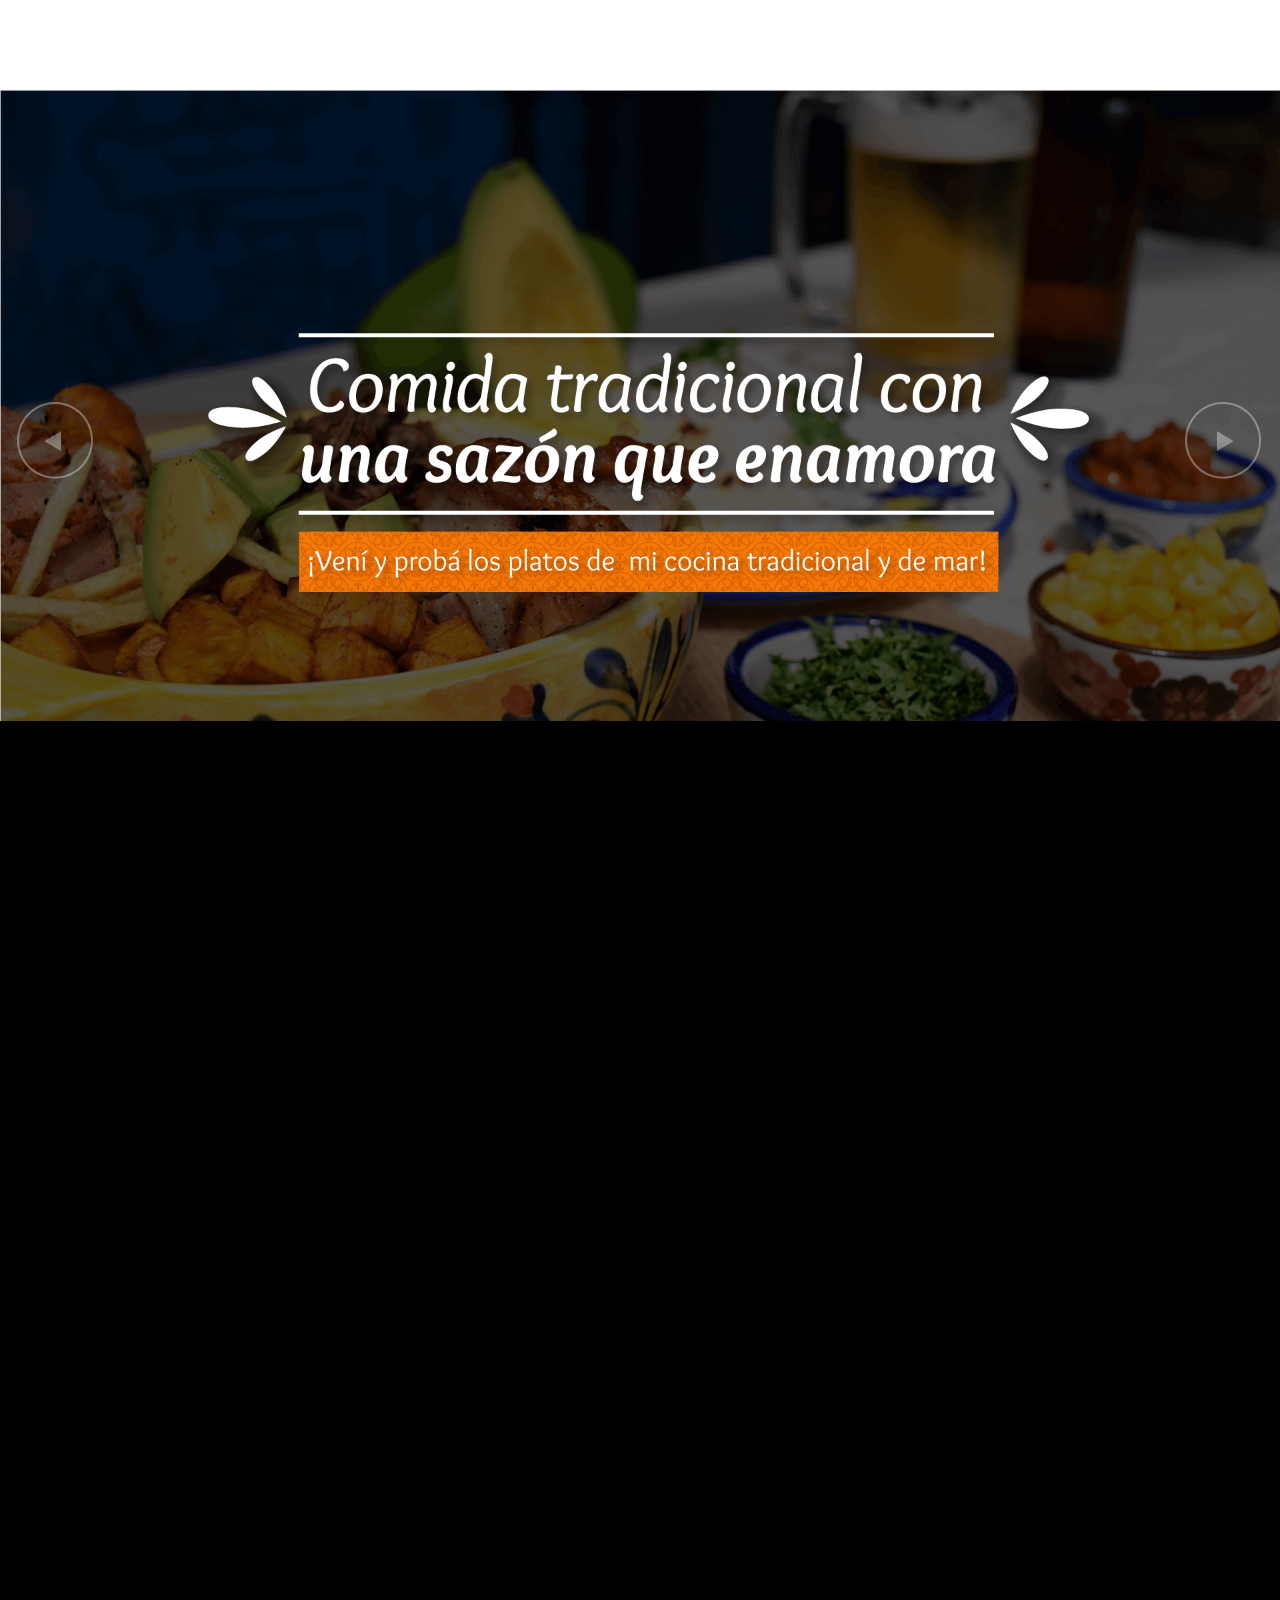
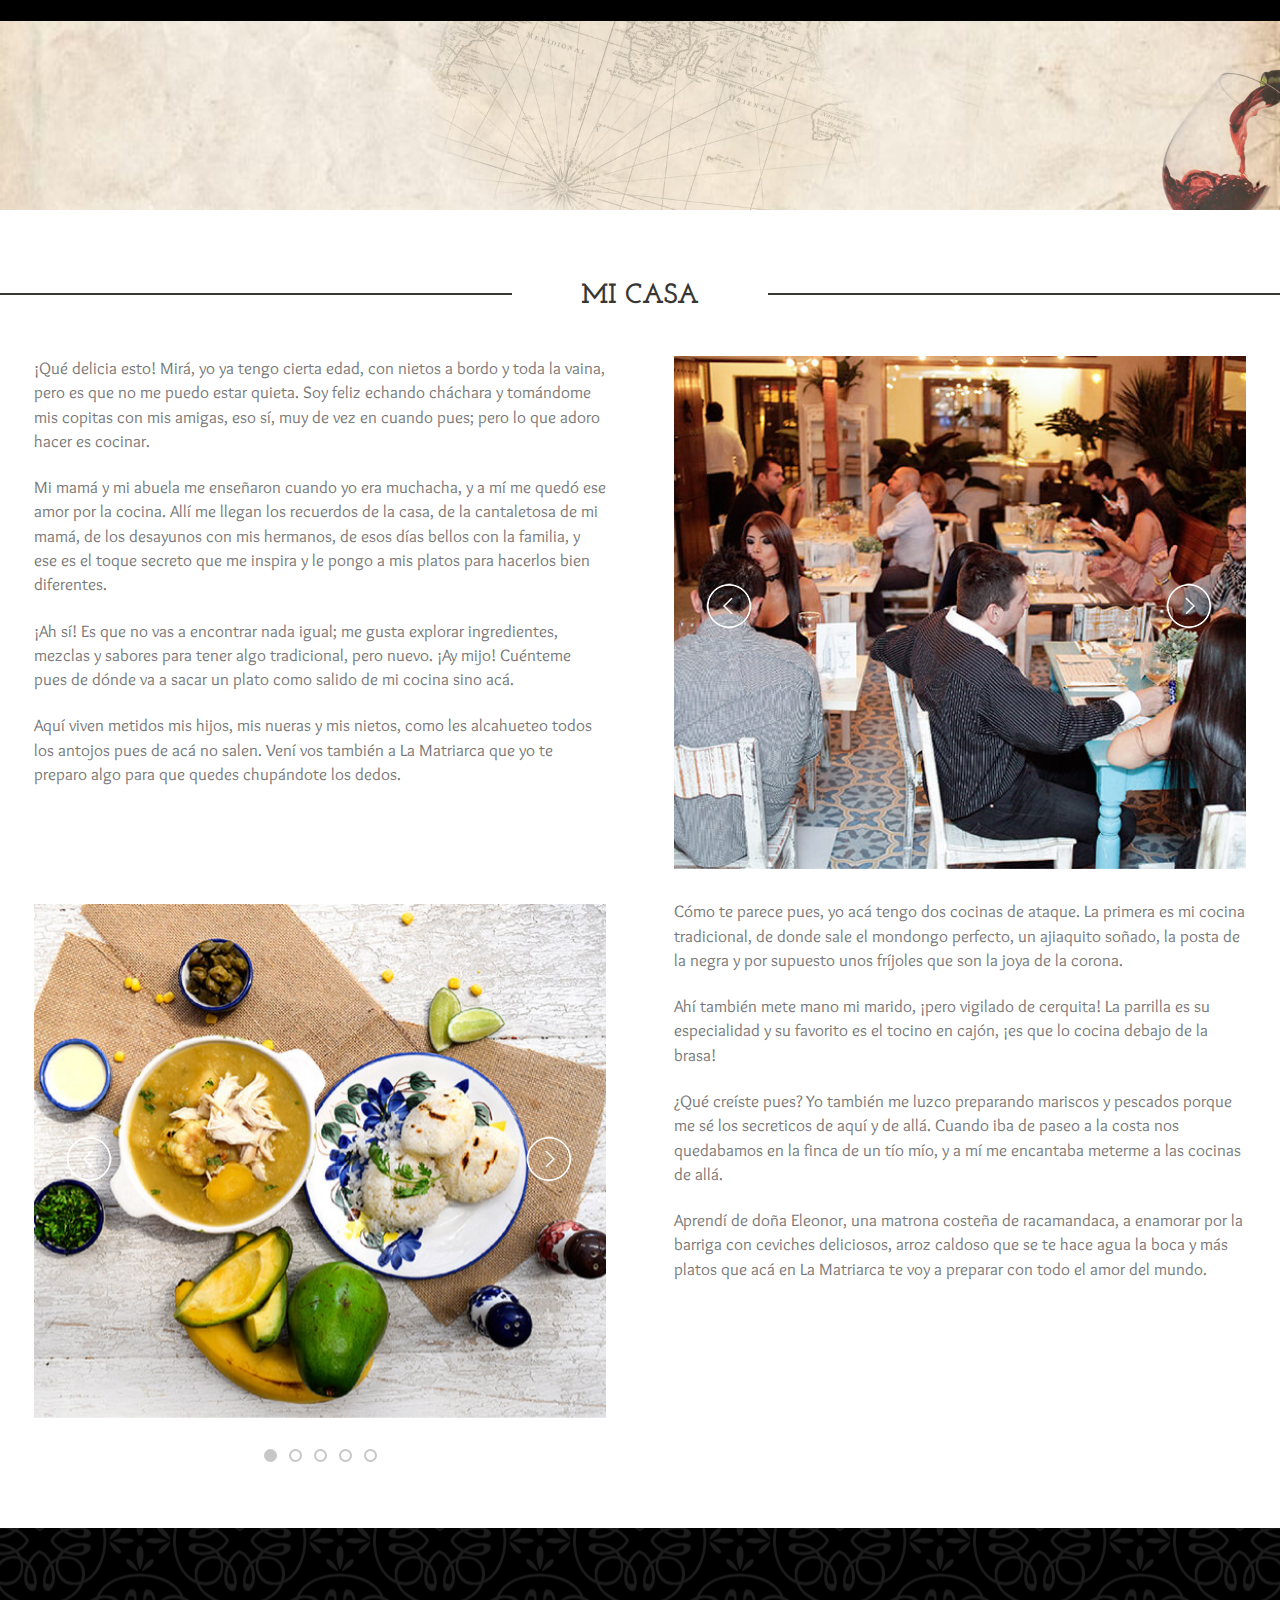
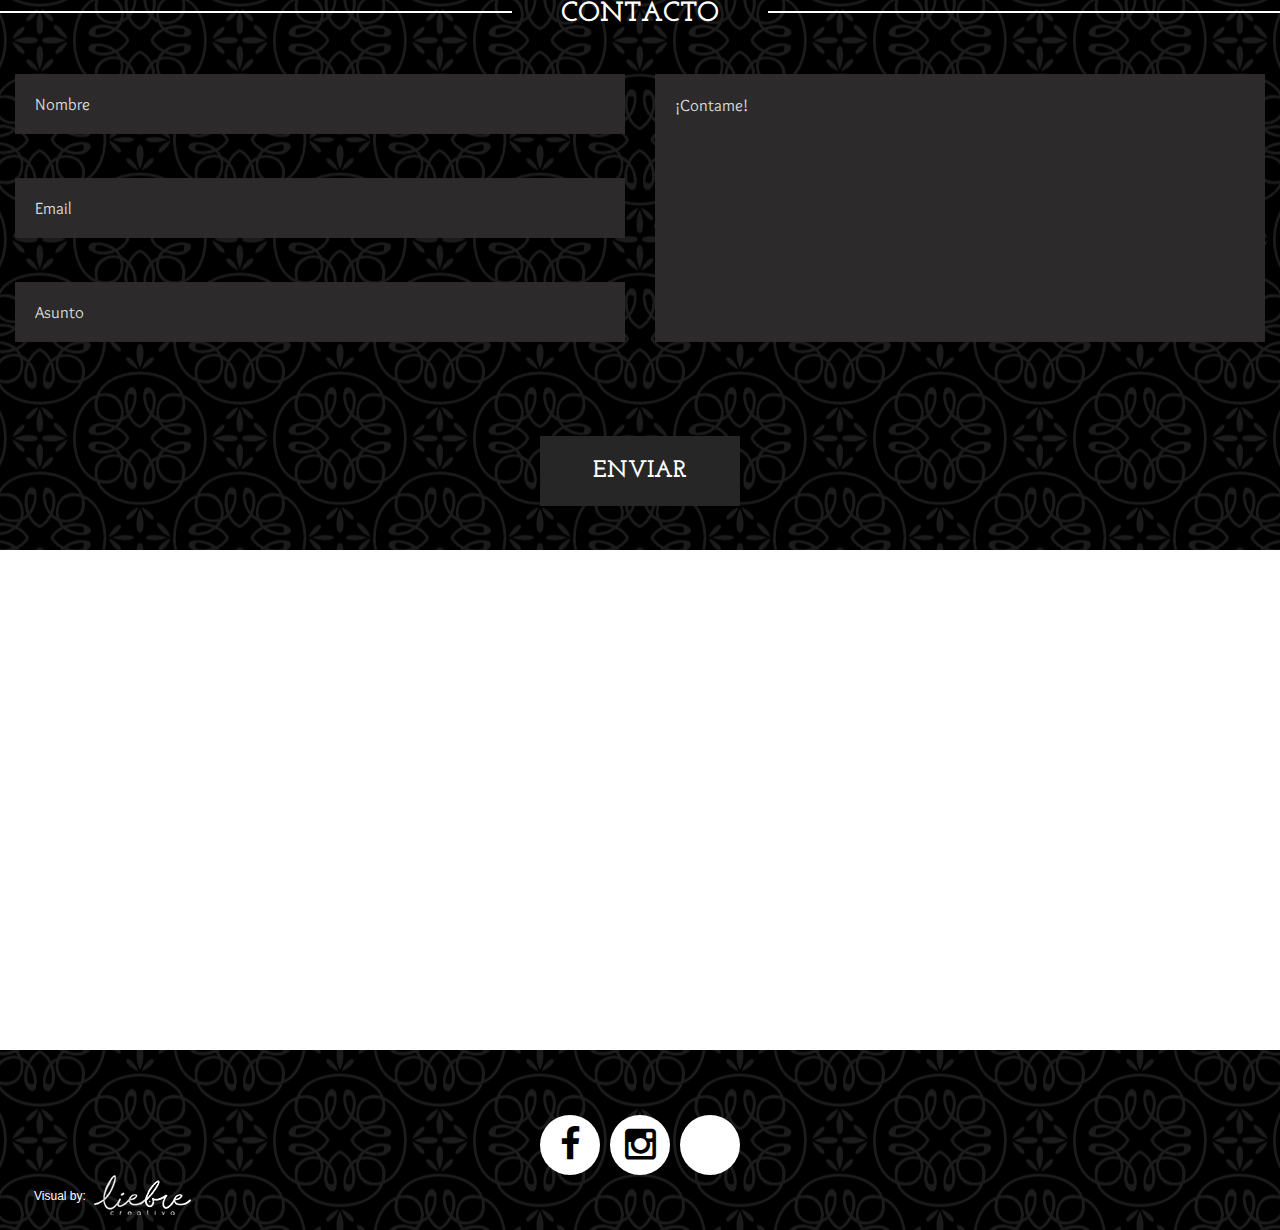
<file: index.html>
<!DOCTYPE html>
<html lang="es">
<head>
    <title>Restaurante La Matriarca - Cocina de identidad</title>

    <!-- META TAGS -->
    <meta name="viewport" content="width=device-width, initial-scale=1">
    <meta http-equiv="content-type" content="text/html; charset=utf-8" />
    <meta name="description" content="La Matriarca es un restaurante de comida tradicional que te va a enamorar con sus espacios y su sazón. Vení para que probés todo lo que hay para vos." />
    <meta name="keywords" content="comida, tradicional, comida paisa, comida antioqueña, frijoles, mondongo, parrilla, carnes, parrilla tradicional, bandeja paisa, fiambre, comida tradicional, paisa, almuerzo en medellin, almorzar medellin, almuerzo, tardear, musica en vivo, honesto cafe, cafe, ceviches, comida costeña, mariscos, comida de mar, ceviches medellin, restaurantes medellin" />
    <meta name="robots" content="index, follow" />
    <meta name="google-site-verification" content="7GIY_u8tIsvVszNoDFtWfnFicgrRoPVqId3GBsP4pxM" />

    <!-- CSS STYLESHEETS -->
    <link rel="stylesheet" href="css/bootstrap.min.css" />
    <link rel="stylesheet" href="css/font-awesome.min.css" />
    <link rel="stylesheet" href="css/styles.css" />
    <link rel="stylesheet" href="js/owl-carousel/owl.carousel.css">
    <link rel="stylesheet" href="js/owl-carousel/owl.theme.css">
    <link rel="stylesheet" href="js/owl-carousel/owl.transitions.css">
  
    <link rel="shortcut icon" type="image/png" href="images/favicon.png"/>

    
    <script>
        (function(i,s,o,g,r,a,m){i['GoogleAnalyticsObject']=r;i[r]=i[r]||function(){
        (i[r].q=i[r].q||[]).push(arguments)},i[r].l=1*new Date();a=s.createElement(o),
        m=s.getElementsByTagName(o)[0];a.async=1;a.src=g;m.parentNode.insertBefore(a,m)
        })(window,document,'script','https://www.google-analytics.com/analytics.js','ga');
        
        ga('create', 'UA-85091153-1', 'auto');
        ga('send', 'pageview');
    </script>
     
    <!--[if lt IE 9]>
        <meta http-equiv="X-UA-Compatible" content="IE=8" />
        <script src="./js/ie9/html5shiv.js"></script>
        <script src="./js/ie9/respond.js"></script>
    <![endif]-->
</head>
<body>
		
	<div id="mask">
        <div class="loader">
            <img src="loader/tail-spin.svg" alt='cargando'>
        </div>
    </div>
        
    <!-- BEGIN HEADER -->
    <header id="header" class="overflow fixed" role="banner">
        <div class="jt_row container">
            <div class="navbar-header page-scroll">
                <button type="button" class="navbar-toggle" data-toggle="collapse" data-target=".navbar-main-collapse"><i class="fa fa-bars"></i></button>
                <a class="navbar-brand normal logo" href="#">
                    <div class="logo-la-matriarca"></div>
                </a>
                <a class="navbar-brand mini" href="#">
                    <div class="logo-la-matriarca dark"></div>
                </a>
                <a class="navbar-brand mini darker" href="#">
                    <div class="logo-la-matriarca dark"></div>
                </a>
            </div>

            <!-- BEGIN NAVIGATION MENU-->
            <nav class="collapse navbar-collapse navbar-right navbar-main-collapse" role="navigation">
                <ul id="nav" class="nav navbar-nav navigation">
                    <li class="page-scroll menu-item"><a href="#home-slider">La Matriarca</a></li>
                    <li class="page-scroll menu-item"><a href="#menu">Menú</a></li>
                    <li class="page-scroll menu-item"><a href="#micasa">Mi casa</a></li>
                    <li class="page-scroll menu-item"><a href="/galeria.html">Galería</a></li>
                    <li class="page-scroll menu-item"><a href="#contacto">Escribime</a></li>
                </ul>
            </nav>
            <!-- EN NAVIGATION MENU -->
        </div>
    </header>
    <!-- END HEADER -->

    <!-- BEGIN HOME SLIDER SECTION -->
    <section id="home-slider">
        <!--<div class="overlay"></div>-->
        <!-- SLIDER IMAGES -->
        <div id="owl-main" class="owl-carousel">
            <div class="item"><img src="images/slider/slide-1.png" alt="Comida tradicional con una sazón que enamora. ¡Vení y probá los platos de mi cocina tradicional y de mar!"></div>
            <div class="item"><img src="images/slider/slide-2.png" alt="Del mar a tu mesa. Todo el sabor de la costa lo encontrás acá"></div>
            <div class="item"><img src="images/slider/slide-3.png" alt="Con un café la vida es mas sabrosa. Proba nuestra línea de café"></div>
            <div class="item"><img src="images/slider/slide-4.png" alt="El fin de semana gozátelo por acá que te tengo música en vivo. *Todos los viernes y sábado"></div>
            <div class="item"><img src="images/slider/slide-5.png" alt="Somos pet friendly ¡tenemos un espacio especial para tu peludito!"></div>
            <div class="item"><img src="images/slider/slide-6.png" alt="Celebrá tus eventos con nosotros. Te organizmos todos para que tengás una experiencia inolvidable. Realizá tu reserva: 320 565 2016"></div>
        </div>
        <!-- BOTTOM ANIMATED ARROW -->
        <a href="#horarios" class="page-scroll menu-item">
            <div class="mouse"><span></span></div>
        </a>
    </section>
    <!-- END HOME SLIDER SECTION -->
    
    <!-- BEGIN TIMETABLE SECTION -->
    <section id="horarios" class="section timetable parallax">
        <div class="container">
            <div class="jt_row jt_row-fluid row">
                <div class="col-md-12 jt_col column_container">
                    <h2 class="section-title">
                        <span class="opening-hours">Horario de atención</span>
                    </h2>
                </div>
                
                <div class="col-md-4 jt_col column_container">    
                    <div class="section-subtitle days">Lunes a jueves</div>
                    <div class="section-subtitle hours">12:00 m. - 3:00 pm.</div>
                    <div class="section-subtitle hours">6:00 pm - 10:00 p.m.</div>
                </div>
                
                <div class="col-md-4 jt_col column_container">    
                    <div class="section-subtitle days">Viernes y sábados</div>
                    <div class="section-subtitle hours">12:00 m. - 12:00 a.m.</div>
                </div>
                
                <div class="col-md-4 jt_col column_container">    
                    <div class="section-subtitle days">Domingos y días festivos</div>
                    <div class="section-subtitle hours">12:00 m. - 5:00 p.m.</div>
                </div>
                
                <div class="col-md-12 jt_col column_container">    
                    <div class="number">Cualquier cosa llamame <a class="phone" href="tel:3205652016">320 565 2016</a> </div>
                </div>
            </div>
        </div>
    </section>
    <!-- END TIMETABLE SECTION -->

    <!-- BEGIN MENU SECTION -->
    <section id="menu" class="section menu">
        <div class="container">
            <div class="jt_row jt_row-fluid row">
                
                <div class="voffset50"></div>
                
                <div data-configid="26478437/60166619" class="issuuembed"></div>
                <script type="text/javascript" src="//e.issuu.com/embed.js" async="true"></script>

                <div class="voffset50"></div>
                
            </div>
        </div>
    </section>
    <!-- END MENU SECTION -->



    <!-- BEGIN ABOUT SECTION -->
    <section id="micasa" class="section about">
        <div class="container">
            <div class="jt_row jt_row-fluid row">
                <div class="col-md-12 jt_col column_container">
                    <h2 class="section-title">Mi casa</h2>
                </div> 

                <div class="col-md-6 jt_col column_container">
                    <p class="text">¡Qué delicia esto! Mirá, yo ya tengo cierta edad, con nietos a bordo y toda la vaina, pero es que no me puedo estar quieta. Soy feliz echando cháchara y tomándome mis copitas con mis amigas, eso sí, muy de vez en cuando pues; pero lo que adoro hacer es cocinar.</p>
                    <p class="text">Mi mamá y mi abuela me enseñaron cuando yo era muchacha, y a mí me quedó ese amor por la cocina. Allí me llegan los recuerdos de la casa, de la cantaletosa de mi mamá, de los desayunos con mis hermanos, de esos días bellos con la familia, y ese es el toque secreto que me inspira y le pongo a mis platos para hacerlos bien diferentes.</p>
                    <p class="text">¡Ah sí! Es que no vas a encontrar nada igual; me gusta explorar ingredientes, mezclas y sabores para tener algo tradicional, pero nuevo. ¡Ay mijo! Cuénteme pues de dónde va a sacar un plato como salido de mi cocina sino acá.</p>
                    <p class="text">Aquí viven metidos mis hijos, mis nueras y mis nietos, como les alcahueteo todos los antojos pues de acá no salen. Vení vos también a La Matriarca que yo te preparo algo para que quedes chupándote los dedos.</p>
                </div>  

                <div class="col-md-6 jt_col column_container">
                    <div id="owl-about" class="owl-carousel">
                        <div class="item"><img src="images/mi-casa/superior/02.jpg" alt=""></div>
                        <div class="item"><img src="images/mi-casa/superior/04.jpg" alt=""></div>
                        <div class="item"><img src="images/mi-casa/superior/05.jpg" alt=""></div>
                        <div class="item"><img src="images/mi-casa/superior/06.jpg" alt=""></div>
                        <div class="item"><img src="images/mi-casa/superior/09.jpg" alt=""></div>
                    </div>
                </div> 
            </div>
            
            <div class="jt_row jt_row-fluid row">
                <div class="col-md-6 jt_col column_container">
                    <div class="voffset10"></div>
                    <div id="owl-about2" class="owl-carousel">
                        <div class="item"><img src="images/mi-casa/inferior/01.jpg" alt=""></div>
                        <div class="item"><img src="images/mi-casa/inferior/03.jpg" alt=""></div>
                        <div class="item"><img src="images/mi-casa/inferior/07.jpg" alt=""></div>
                        <div class="item"><img src="images/mi-casa/inferior/08.jpg" alt=""></div>
                        <div class="item"><img src="images/mi-casa/inferior/10.jpg" alt=""></div>
                    </div>
                </div>  

                <div class="col-md-6 jt_col column_container">
                    <p class="text">Cómo te parece pues, yo acá tengo dos cocinas de ataque. La primera es mi cocina tradicional, de donde sale el mondongo perfecto, un ajiaquito soñado, la posta de la negra y por supuesto unos fríjoles que son la joya de la corona.</p>
                    <p class="text">Ahí también mete mano mi marido, ¡pero vigilado de cerquita! La parrilla es su especialidad y su favorito es el tocino en cajón, ¡es que lo cocina debajo de la brasa!</p>
                    <p class="text">¿Qué creíste pues? Yo también me luzco preparando mariscos y pescados porque me sé los secreticos de aquí y de allá. Cuando iba de paseo a la costa nos quedabamos en la finca de un tío mío, y a mí me encantaba meterme a las cocinas de allá.</p>
                    <p class="text">Aprendí de doña Eleonor, una matrona costeña de racamandaca, a enamorar por la barriga con ceviches deliciosos, arroz caldoso que se te hace agua la boca y más platos que acá en La Matriarca te voy a preparar con todo el amor del mundo.</p>
                </div> 
            </div>

        </div>
        
    </section>
    <!-- END ABOUT SECTION -->


    <!-- BEGIN CONTACT SECTION -->
    <section id="contacto" class="section contact dark">
        <div class="container">
            <div class="jt_row jt_row-fluid row">

                <div class="col-md-12 jt_col column_container">
                    <h2 class="section-title">Contacto</h2>
                </div>
                
                <form action="mail.php" method="post" id="contactform" class="contact-form">
                    <div class="col-md-6 jt_col column_container">    
                        <input type="text" id="name" name="name" class="text name required" placeholder="Nombre" >
                        <input type="email" id="email" name="email" class="text email required" placeholder="Email" >
                        <input type="text" id="subject" name="subject" placeholder="Asunto" >
                    </div>

                    <div class="col-md-6 jt_col column_container">    
                         <textarea id="message" name="message" class="text area required" placeholder="¡Contame!" rows="9"></textarea>
                    </div>

                    <div class="col-md-4 col-md-offset-4 jt_col column_container"> 
                        <div class="formSent"><strong>¡Tu mensaje ha sido enviado!</strong> Gracias por contactarnos</div>    
                        <input type="submit" class="button contact center" value="Enviar" >
                    </div>
                        
                </form>
                <div class="voffset100"></div>
            </div>
        </div>
        
    </section>
    <!-- END CONTACT SECTION -->

    <!-- BEGIN MAP SECTION -->
    <section id="maps">
        <script type="text/javascript" src="https://maps.google.com/maps/api/js?key=AIzaSyC2k_-9vwbRKch9I4hT6WShomi2oUA2gXw"></script>
        <div class="map-content">
            <div class="wpgmappity_container inner-map" id="wpgmappitymap"></div>
        </div>
    </section>
    <!-- END MAP SECTION -->

    <!-- BEGIN FOOTER -->
    <footer id="footer" class="section" role="contentinfo">
        <div class="container">
            <ul class="social">
                <li>
                    <a target="_blank" href="https://www.facebook.com/restaurantelamatriarca/" class="icon">
                        <i class="fa fa-facebook"></i>
                    </a>
                </li>
                <li>
                    <a target="_blank" href="https://www.instagram.com/restaurantelamatriarca/" class="icon">
                        <i class="fa fa-instagram"></i>
                    </a>
                </li>
                <li>
                    <a target="_blank" href="https://www.tripadvisor.com/Restaurant_Review-g297478-d10661592-Reviews-Restaurante_La_Matriarca-Medellin_Antioquia_Department.html" class="icon">
                        <i class="fa fa-tripadvisor"></i>
                    </a>
                </li>
            </ul>
            <div class="footer-liebre">
                <a class="link-liebre-creativa" target="_blank" href="https://www.facebook.com/liebrecreativa/?fref=ts"><span>Visual by:</span><img src="/images/logo-liebre-creativa.png" alt="Liebre Creativa"></a>
            </div>
        </div>
    </footer>
    <!-- END FOOTER -->
    
    <a href="#0" class="cd-top">Top</a>
    
    <!-- BEGIN Scripts-->
    <script src="js/modernizr.custom.js"></script>
    <script src="js/jquery.js"></script>
    <script src="js/classie.js"></script>
    <script src="js/pathLoader.js"></script>
    <script src="js/owl-carousel/owl.carousel.min.js"></script>
    <script src="js/jquery.inview.js"></script>
    <script src="js/jquery.nav.js"></script>
    <script src="js/jquery.form.js"></script>
    <script src="js/jquery.validate.js"></script>
    <script src="js/bootstrap.min.js"></script>
    <script src="js/default.js"></script>
    <script src="js/maps.js"></script>
    <!-- END Scripts -->
    
</body>
</html>
</file>
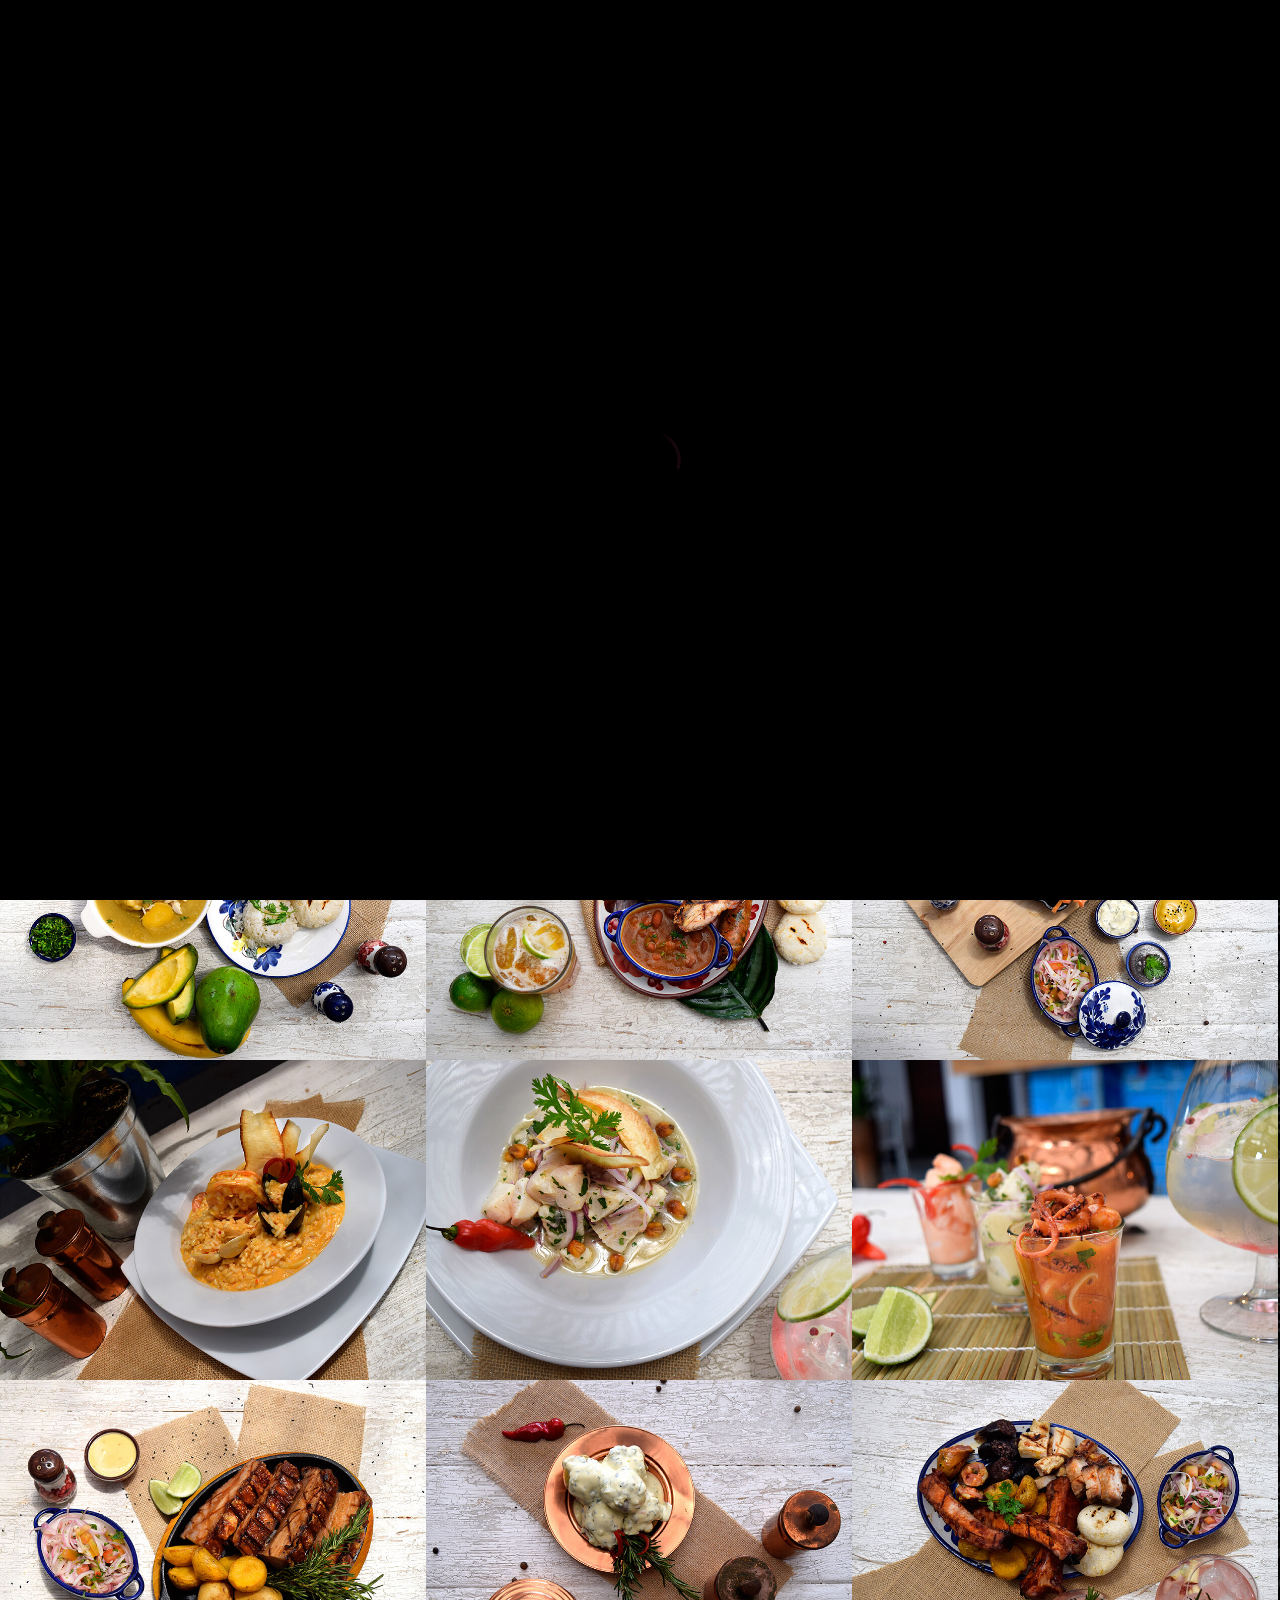
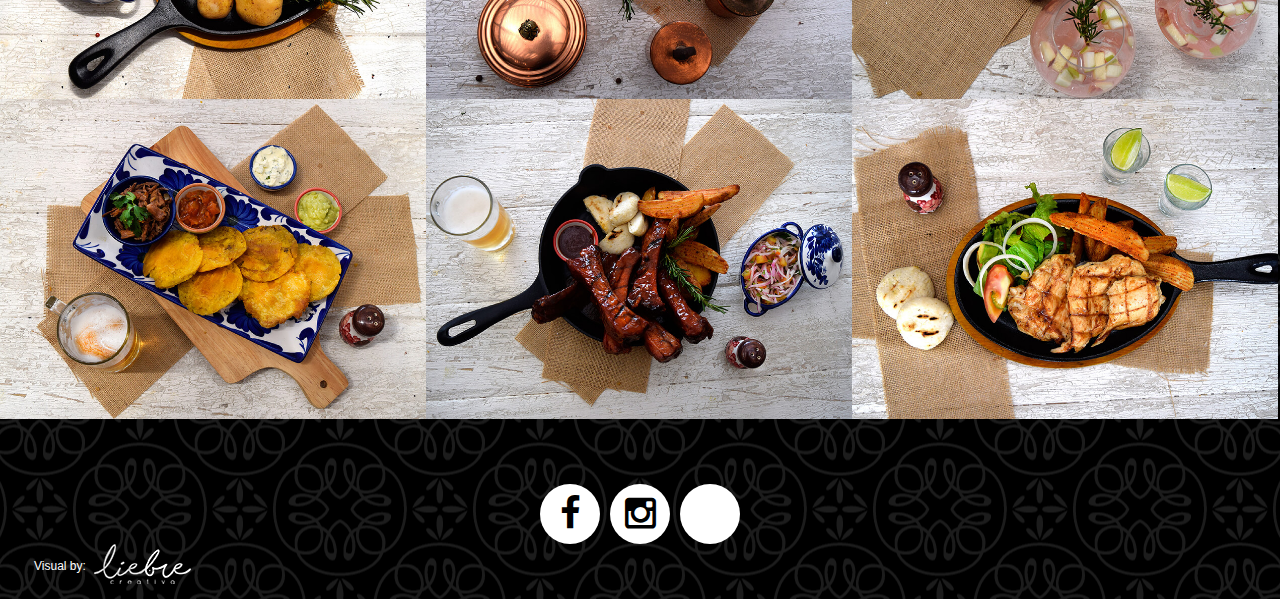
<file: galeria.html>
<!DOCTYPE html>
<html lang="es">
<head>
    <title>Galería - Restaurante La Matriarca</title>
    
    <!-- META TAGS -->
    <meta name="viewport" content="width=device-width, initial-scale=1">
    <meta http-equiv="content-type" content="text/html; charset=utf-8" />
    <meta name="description" content="¡Qué rico que conozcas el Restaurante La Matriarca! Mira un poco de todo lo que hay aquí para vos, detalles llenos de tradición." />
    <meta name="keywords" content="eventos, lugar de eventos, restaurante, boutique, anticuario, almuerzo, comida antioqueña, cocina paisa, comida paisa, comida costeña, decoración hogar" />
    <meta name="robots" content="index, follow" />
    <meta name="google-site-verification" content="7GIY_u8tIsvVszNoDFtWfnFicgrRoPVqId3GBsP4pxM" />

    <!-- CSS STYLESHEETS -->
    <link rel="stylesheet" href="css/bootstrap.min.css" />
    <link rel="stylesheet" href="css/font-awesome.min.css" />
 	<link rel="stylesheet" href="css/styles.css" />
 	<link rel="stylesheet" href="css/swipebox.css">
 	
 	<link rel="shortcut icon" type="image/png" href="images/favicon.png"/>
 	
    <script>
        (function(i,s,o,g,r,a,m){i['GoogleAnalyticsObject']=r;i[r]=i[r]||function(){
        (i[r].q=i[r].q||[]).push(arguments)},i[r].l=1*new Date();a=s.createElement(o),
        m=s.getElementsByTagName(o)[0];a.async=1;a.src=g;m.parentNode.insertBefore(a,m)
        })(window,document,'script','https://www.google-analytics.com/analytics.js','ga');
        
        ga('create', 'UA-85091153-1', 'auto');
        ga('send', 'pageview');
    </script>
     
    <!--[if lt IE 9]>
        <meta http-equiv="X-UA-Compatible" content="IE=8" />
        <script src="./js/ie9/html5shiv.js"></script>
        <script src="./js/ie9/respond.js"></script>
    <![endif]-->
</head>
<body>
		
	<div id="mask">
        <div class="loader">
            <img src="loader/tail-spin.svg" alt='cargando'>
        </div>
    </div>
 
        
    <!-- BEGIN HEADER -->
    <header id="header" class="overflow fixed" role="banner">
        <div class="jt_row container">
            <div class="navbar-header page-scroll">
                <button type="button" class="navbar-toggle" data-toggle="collapse" data-target=".navbar-main-collapse"><i class="fa fa-bars"></i></button>
                <a class="navbar-brand normal logo" href="/">
                    <div class="logo-la-matriarca"></div>
                </a>
                <a class="navbar-brand mini" href="/">
                    <div class="logo-la-matriarca dark"></div>
                </a>
                <a class="navbar-brand mini darker" href="/">
                    <div class="logo-la-matriarca dark"></div>
                </a>
            </div>

            <!-- BEGIN NAVIGATION MENU-->
            <nav class="collapse navbar-collapse navbar-right navbar-main-collapse" role="navigation">
                <ul id="nav" class="nav navbar-nav navigation">
                    <li class="page-scroll menu-item"><a href="/">La Matriarca</a></li>
                    <li class="page-scroll menu-item"><a href="/#menu">Menú</a></li>
                    <li class="page-scroll menu-item"><a href="/#micasa">Mi casa</a></li>
                    <li class="page-scroll menu-item"><a href="#galeria">Galería</a></li>
                    <li class="page-scroll menu-item"><a href="/#contacto">Escribime</a></li>
                </ul>
            </nav>
            <!-- EN NAVIGATION MENU -->
        </div>
    </header>
    <!-- END HEADER -->


    <!-- BEGIN GALLERY SECTION -->
    <section id="galeria" class="section gallery dark">
        <div class="jt_row jt_row-fluid row">
            <div class="col-md-12 jt_col column_container">
                <h2 class="section-title">Galería</h2>
                <div class="col-md-6 col-md-offset-3 jt_col column_container">    
                    <div class="section-subtitle">Conocé un poquito de todo lo que tengo preparado para vos en La Matriarca</div>
                </div>
            </div> 

            <div class="col-md-12 jt_col column_container">

                <nav class="primary">
                    <ul>
                        <li class="hidden"><a href="#" data-filter="*"><span>Todas las fotos</span></a></li>
                        <li><a href="#" data-filter=".mi-cocina" class="selected"><span>Mi Cocina</span></a></li>
                        <li><a href="#" data-filter=".restaurante"><span>Restaurante</span></a></li>
                        <li><a href="#" data-filter=".boutique"><span>Boutique</span></a></li>
                    </ul>
                </nav>

                <div class="portfolio">
                    
                    <article class="entry mi-cocina">
                        <a class="swipebox" href="images/galeria/mi-cocina/mi-cocina-01.jpg">
                            <img src="images/galeria/mi-cocina/mi-cocina-01.jpg" class="img-responsive" alt=""/>
                            <span class="magnifier"></span>
                        </a>
                    </article>
                    
                    <article class="entry mi-cocina">
                        <a class="swipebox" href="images/galeria/mi-cocina/mi-cocina-02.jpg">
                            <img src="images/galeria/mi-cocina/mi-cocina-02.jpg" class="img-responsive" alt=""/>
                            <span class="magnifier"></span>
                        </a>
                    </article>
                    
                    <article class="entry mi-cocina">
                        <a class="swipebox" href="images/galeria/mi-cocina/mi-cocina-03.jpg">
                            <img src="images/galeria/mi-cocina/mi-cocina-03.jpg" class="img-responsive" alt=""/>
                            <span class="magnifier"></span>
                        </a>
                    </article>
                    
                    <article class="entry mi-cocina">
                        <a class="swipebox" href="images/galeria/mi-cocina/mi-cocina-04.jpg">
                            <img src="images/galeria/mi-cocina/mi-cocina-04.jpg" class="img-responsive" alt=""/>
                            <span class="magnifier"></span>
                        </a>
                    </article>
                    
                    <article class="entry mi-cocina">
                        <a class="swipebox" href="images/galeria/mi-cocina/mi-cocina-05.jpg">
                            <img src="images/galeria/mi-cocina/mi-cocina-05.jpg" class="img-responsive" alt=""/>
                            <span class="magnifier"></span>
                        </a>
                    </article>
                    
                    <article class="entry mi-cocina">
                        <a class="swipebox" href="images/galeria/mi-cocina/mi-cocina-06.jpg">
                            <img src="images/galeria/mi-cocina/mi-cocina-06.jpg" class="img-responsive" alt=""/>
                            <span class="magnifier"></span>
                        </a>
                    </article>
                    
                    <article class="entry mi-cocina">
                        <a class="swipebox" href="images/galeria/mi-cocina/mi-cocina-07.jpg">
                            <img src="images/galeria/mi-cocina/mi-cocina-07.jpg" class="img-responsive" alt=""/>
                            <span class="magnifier"></span>
                        </a>
                    </article>
                    
                    <article class="entry mi-cocina">
                        <a class="swipebox" href="images/galeria/mi-cocina/mi-cocina-08.jpg">
                            <img src="images/galeria/mi-cocina/mi-cocina-08.jpg" class="img-responsive" alt=""/>
                            <span class="magnifier"></span>
                        </a>
                    </article>
                    
                    <article class="entry mi-cocina">
                        <a class="swipebox" href="images/galeria/mi-cocina/mi-cocina-09.jpg">
                            <img src="images/galeria/mi-cocina/mi-cocina-09.jpg" class="img-responsive" alt=""/>
                            <span class="magnifier"></span>
                        </a>
                    </article>
                    
                    <article class="entry mi-cocina">
                        <a class="swipebox" href="images/galeria/mi-cocina/mi-cocina-10.jpg">
                            <img src="images/galeria/mi-cocina/mi-cocina-10.jpg" class="img-responsive" alt=""/>
                            <span class="magnifier"></span>
                        </a>
                    </article>
                    
                    <article class="entry mi-cocina">
                        <a class="swipebox" href="images/galeria/mi-cocina/mi-cocina-11.jpg">
                            <img src="images/galeria/mi-cocina/mi-cocina-11.jpg" class="img-responsive" alt=""/>
                            <span class="magnifier"></span>
                        </a>
                    </article>
                    
                    <article class="entry mi-cocina">
                        <a class="swipebox" href="images/galeria/mi-cocina/mi-cocina-12.jpg">
                            <img src="images/galeria/mi-cocina/mi-cocina-12.jpg" class="img-responsive" alt=""/>
                            <span class="magnifier"></span>
                        </a>
                    </article>
                    
                    <article class="entry mi-cocina">
                        <a class="swipebox" href="images/galeria/mi-cocina/mi-cocina-13.jpg">
                            <img src="images/galeria/mi-cocina/mi-cocina-13.jpg" class="img-responsive" alt=""/>
                            <span class="magnifier"></span>
                        </a>
                    </article>
                    
                    <article class="entry mi-cocina">
                        <a class="swipebox" href="images/galeria/mi-cocina/mi-cocina-14.jpg">
                            <img src="images/galeria/mi-cocina/mi-cocina-14.jpg" class="img-responsive" alt=""/>
                            <span class="magnifier"></span>
                        </a>
                    </article>
                                        
                    <article class="entry mi-cocina">
                        <a class="swipebox" href="images/galeria/mi-cocina/mi-cocina-15.jpg">
                            <img src="images/galeria/mi-cocina/mi-cocina-15.jpg" class="img-responsive" alt=""/>
                            <span class="magnifier"></span>
                        </a>
                    </article>
                    
                    <!-- RESTAURANTE -->
                    <article class="entry restaurante">
                        <a class="swipebox" href="images/galeria/restaurante/restaurante-16.jpg">
                            <img src="images/galeria/restaurante/restaurante-16.jpg" class="img-responsive" alt=""/>
                            <span class="magnifier"></span>
                        </a>
                    </article>
                    
                    <article class="entry restaurante">
                        <a class="swipebox" href="images/galeria/restaurante/restaurante-17.jpg">
                            <img src="images/galeria/restaurante/restaurante-17.jpg" class="img-responsive" alt=""/>
                            <span class="magnifier"></span>
                        </a>
                    </article>
                    
                    <article class="entry restaurante">
                        <a class="swipebox" href="images/galeria/restaurante/restaurante-18.jpg">
                            <img src="images/galeria/restaurante/restaurante-18.jpg" class="img-responsive" alt=""/>
                            <span class="magnifier"></span>
                        </a>
                    </article>
                    
                    <article class="entry restaurante">
                        <a class="swipebox" href="images/galeria/restaurante/restaurante-19.jpg">
                            <img src="images/galeria/restaurante/restaurante-19.jpg" class="img-responsive" alt=""/>
                            <span class="magnifier"></span>
                        </a>
                    </article>
                    
                    <article class="entry restaurante">
                        <a class="swipebox" href="images/galeria/restaurante/restaurante-20.jpg">
                            <img src="images/galeria/restaurante/restaurante-20.jpg" class="img-responsive" alt=""/>
                            <span class="magnifier"></span>
                        </a>
                    </article>
                    
                    <article class="entry restaurante">
                        <a class="swipebox" href="images/galeria/restaurante/restaurante-21.jpg">
                            <img src="images/galeria/restaurante/restaurante-21.jpg" class="img-responsive" alt=""/>
                            <span class="magnifier"></span>
                        </a>
                    </article>
                                        
                    <article class="entry restaurante">
                        <a class="swipebox" href="images/galeria/restaurante/restaurante-22.jpg">
                            <img src="images/galeria/restaurante/restaurante-22.jpg" class="img-responsive" alt=""/>
                            <span class="magnifier"></span>
                        </a>
                    </article>
                    
                    <article class="entry restaurante">
                        <a class="swipebox" href="images/galeria/restaurante/restaurante-23.jpg">
                            <img src="images/galeria/restaurante/restaurante-23.jpg" class="img-responsive" alt=""/>
                            <span class="magnifier"></span>
                        </a>
                    </article>
                                        
                    <article class="entry restaurante">
                        <a class="swipebox" href="images/galeria/restaurante/restaurante-24.jpg">
                            <img src="images/galeria/restaurante/restaurante-24.jpg" class="img-responsive" alt=""/>
                            <span class="magnifier"></span>
                        </a>
                    </article>
                    
                    <article class="entry restaurante">
                        <a class="swipebox" href="images/galeria/restaurante/restaurante-25.jpg">
                            <img src="images/galeria/restaurante/restaurante-25.jpg" class="img-responsive" alt=""/>
                            <span class="magnifier"></span>
                        </a>
                    </article>
                    
                    <article class="entry restaurante">
                        <a class="swipebox" href="images/galeria/restaurante/restaurante-26.jpg">
                            <img src="images/galeria/restaurante/restaurante-26.jpg" class="img-responsive" alt=""/>
                            <span class="magnifier"></span>
                        </a>
                    </article>
                    
                    <article class="entry restaurante">
                        <a class="swipebox" href="images/galeria/restaurante/restaurante-27.jpg">
                            <img src="images/galeria/restaurante/restaurante-27.jpg" class="img-responsive" alt=""/>
                            <span class="magnifier"></span>
                        </a>
                    </article>
                                        
                    <!-- BOUTIQUE -->
                    <article class="entry boutique">
                        <a class="swipebox" href="images/galeria/boutique/boutique-28.jpg">
                            <img src="images/galeria/boutique/boutique-28.jpg" class="img-responsive" alt=""/>
                            <span class="magnifier"></span>
                        </a>
                    </article>
                    
                    <article class="entry boutique">
                        <a class="swipebox" href="images/galeria/boutique/boutique-29.jpg">
                            <img src="images/galeria/boutique/boutique-29.jpg" class="img-responsive" alt=""/>
                            <span class="magnifier"></span>
                        </a>
                    </article>
                    
                    <article class="entry boutique">
                        <a class="swipebox" href="images/galeria/boutique/boutique-30.jpg">
                            <img src="images/galeria/boutique/boutique-30.jpg" class="img-responsive" alt=""/>
                            <span class="magnifier"></span>
                        </a>
                    </article>
                    
                    <article class="entry boutique">
                        <a class="swipebox" href="images/galeria/boutique/boutique-31.jpg">
                            <img src="images/galeria/boutique/boutique-31.jpg" class="img-responsive" alt=""/>
                            <span class="magnifier"></span>
                        </a>
                    </article>
                    
                    <article class="entry boutique">
                        <a class="swipebox" href="images/galeria/boutique/boutique-32.jpg">
                            <img src="images/galeria/boutique/boutique-32.jpg" class="img-responsive" alt=""/>
                            <span class="magnifier"></span>
                        </a>
                    </article>
                    
                    <article class="entry boutique">
                        <a class="swipebox" href="images/galeria/boutique/boutique-33.jpg">
                            <img src="images/galeria/boutique/boutique-33.jpg" class="img-responsive" alt=""/>
                            <span class="magnifier"></span>
                        </a>
                    </article>
                    
                </div>
            </div> <!-- End .jt_col -->
        </div> <!-- End .jt_row -->
    </section>
    <!-- END GALLERY SECTION -->


    <!-- BEGIN FOOTER -->
    <footer id="footer" class="section" role="contentinfo">
        <div class="container">
            <ul class="social">
                <li>
                    <a target="_blank" href="https://www.facebook.com/restaurantelamatriarca/" class="icon">
                        <i class="fa fa-facebook"></i>
                    </a>
                </li>
                <li>
                    <a target="_blank" href="https://www.instagram.com/restaurantelamatriarca/" class="icon">
                        <i class="fa fa-instagram"></i>
                    </a>
                </li>
                <li>
                    <a target="_blank" href="https://www.tripadvisor.com/Restaurant_Review-g297478-d10661592-Reviews-Restaurante_La_Matriarca-Medellin_Antioquia_Department.html" class="icon">
                        <i class="fa fa-tripadvisor"></i>
                    </a>
                </li>
            </ul>
            <div class="footer-liebre">
                <a class="link-liebre-creativa" target="_blank" href="https://www.facebook.com/liebrecreativa/?fref=ts"><span>Visual by:</span><img src="/images/logo-liebre-creativa.png" alt="Liebre Creativa"></a>
            </div>
        </div>
    </footer>
    <!-- END FOOTER -->
    
    <a href="#0" class="cd-top">Top</a>
    
    <!-- BEGIN Scripts-->
    <script src="js/modernizr.custom.js"></script>
    <script src="js/jquery.js"></script>
    <script src="js/classie.js"></script>
    <script src="js/pathLoader.js"></script>
    <script src="js/jquery.inview.js"></script>
    <script src="js/jquery.nav.js"></script>
    <script src="js/jquery.validate.js"></script>
    <script src="js/bootstrap.min.js"></script>
    <script src="js/default.js"></script>
    <script src="js/jquery.isotope.min.js" type="text/javascript"></script>
    <script src="js/jquery.prettyPhoto.js" type="text/javascript"></script>
    <script src="js/jquery.swipebox.js"></script>
    <!-- END Scripts -->

</body>
</html>
</file>
<file: css/styles.css>
/*------------------------------------------------------------------
[Table of contents]

1. Fixes
2. Common styles
3. Custom fonts
4. Page loader
5. Color picker
6. Inview Animations
7. Header styles
8. Different home styles
9. Top Wrap
10. About section sliders
11. Main home slider styling
12. Separators
13. Sections styling
14. About section
15. Opening hours section
16. Menu section
17. Reservations section
18. Testimonials section
19. Contact section
20. Carousel styles
21. Footer styles
22. Gallery section
23. Media Queries
24. Animations
25. Some browser weird effects fixing
-------------------------------------------------------------------*/
/* ==============================
   1. Fixes
   ============================== */
*, html {
	margin: 0;
	padding: 0;
}
* html .clearfix,
* html .jt_row {
	height: 1%;
}
.clearfix,
.jt_row {
	display: block;
}
.clearfix:after,
.jt_row:after {
	content: ".";
	display: block;
	height: 0;
	clear: both;
	visibility: hidden;
}

/* ==============================
   2. Common styles
   ============================== */
body, input, textarea {
	-webkit-font-smoothing: antialiased;
	text-rendering: optimizeLegibility;
	-moz-osx-font-smoothing: grayscale;
}
a:hover {
	text-decoration: none;
}

.float-right { float: right !important;}
.float-left  { float: left !important;}
.float-none  { float: none !important;}
.text-right  { text-align: right;}
.text-center { text-align: center;}
.text-left 	 { text-align: left;}
.clear-both  { clear: both}

.overlay {
  background: url(../images/overlay.png);
  opacity: 0.2;
  position: absolute;
  left: 0;
  top: 0;
  right: 0;
  z-index: 999;
  width: 100%;
  height: 100%;
}

/* ==============================
   3. Custom fonts
   ============================== */
@font-face {
  font-family: Bitter;
  src: url(../fonts/Bitter-Bold.otf);
}

@font-face {
  font-family: JosefinSlab;
  src: url(../fonts/JosefinSlab-Regular.otf);
}

@font-face {
  font-family: JosefinSlab-Bold;
  src: url(../fonts/JosefinSlab-Bold.otf);
}

@font-face {
  font-family: Overlock;
  src: url(../fonts/Overlock-Regular.otf);
}

/* ==============================
   4. Page loader
   ============================== */
#mask {
  background-color: #000000;
  height: 100%;
  position: fixed;
  width: 100%;
  z-index: 100000;
}
.loader {
  position: absolute;
  width: 80px;
  height: 80px;
  margin: -20px 0 0 -20px;
  top: 50%;
  left: 50%;
}

/* ==============================
   6. Inview Animations
   ============================== */
.jt_row {
	opacity: 0;
	-webkit-transition: opacity 1s ease-in;
	-o-transition: opacity 1s ease-in;
	transition: opacity 1s ease-in;
}

#header .jt_row,
.jt_row.visible {
	opacity: 1;
}

@-webkit-keyframes flipYloop {
  from { -webkit-transform:rotateY(0deg); }
  to { -webkit-transform:rotateY(180deg); }
}

@keyframes flipYloop {
  from { transform:rotateY(0deg); }
  to { transform:rotateY(180deg); }
}

/* ==============================
   7. Header styles
   ============================== */
.logo-la-matriarca {
	display: inline-block;
	float: left;
  width: 151px;
  height: 70px;
	background: url("../images/logo-la-matriarca.png") no-repeat;
	-webkit-transition: all 0.5s ease;
	-o-transition: all 0.5s ease;
	transition: all 0.5s ease;
}
#header {
	position: absolute;
	top: 0px;
	left: 0px;
	z-index: 1001;
	width: 100%;
	height: 90px;
	font-family: JosefinSlab, "Helvetica Neue", sans-serif;
	background: rgba(255, 255, 255, 0.78);
	padding-top: 20px;
}
#header .container {
	width: 97%;
}
.navbar-collapse {
	padding-right:0px;
}
#header.overflow {
	top:-100px;
	left: 0px;
	background-color: #fff!important;
	box-shadow: 0 1px 3px rgba(0,0,0,0.11);
	-webkit-transition: all 0.3s ease-in;
	-o-transition: all 0.3s ease-in;
	transition: all 0.3s ease-in;
	-webkit-font-smoothing: antialiased;
}
.navbar-nav{
	display: block;
	position: absolute;
	right: 100px;
}
.navbar-brand{
	display: block;
	position: absolute;
	left: 100px;
	top: 12px;
}
#header.overflow .menu-item a {
	font-size: 14px;
	line-height: 21px;
	color: #561C34;
	font-weight: bold;
}
#header.overflow .navbar-nav > li {
	padding-bottom:13px;
}
#header.overflow.fixed {
	top:0px;
	position: fixed;
	z-index:99999;
}
#header.overflow.fixed .navbar-brand.normal {
	display: none;
}
#header.overflow.fixed .navbar-brand.mini {
	display: block;
	margin-top: -13px;
}
#header.overflow.fixed .navbar-brand.mini.darker {
	display: none;
}
#header .navbar-brand {
	padding:10px 0px;
}
.navbar-brand.mini {
	display: none;
}
.navbar-collapse.navbar-right.navbar-main-collapse.in,
.navbar-collapse.navbar-right.navbar-main-collapse.collapsing {
	overflow: visible;
}
.navbar-main-collapse.in .navbar-nav,
.navbar-main-collapse.collapsing .navbar-nav  {
	position: absolute;
	background: #282828;
	background: rgba(40, 40, 40, 0.9);
	width: 90%;
	top: 100%;
	left: 5%;
	margin:0px;
	height: auto;
}
.navbar-toggle {
	height: 30px;
	width: 30px;
	border-radius: 0px;
	border: 0px;
	display: none;
	margin: 10px;
	font-size: 30px;
	line-height: 30px;
	padding: 0px;
	color: #000;
}
.navbar-toggle.menu,
#header.overflow.fixed .navbar-toggle {
	color: #000;
}
#header .menu-item a {
	color: #561C34;
	text-transform: uppercase;
	font-size: 14px;
	font-family: JosefinSlab-Bold, "Helvetica Neue", sans-serif;
	font-weight: 700;
	line-height: 6px;
	border-bottom:3px solid transparent;
	text-shadow: 0px 0px 1px transparent;
	-webkit-transition: all .3s ease-in-out;
	-moz-transition: opacity .3s ease-in-out;
	-o-transition: all .3s ease-in-out;
	transition: all .3s ease-in-out;
}
#header a span {
	font-family: JosefinSlab, "Helvetica Neue", sans-serif;
	font-weight: 600;
	font-style: italic;
	font-size: 14px;
	color: #ffffff;
	margin-left: 10px;
	line-height: 50px;
}
#header .menu-item.current a,
#header .menu-item a:hover {
	background-color: transparent;
	text-shadow: 0px 0px 1px transparent;
	font-weight: bold;
	color: #F2590C;
}

#header .jt_row {padding-top:0px;}

/* ==============================
   9. Top wrap
   ============================== */
.owl-carousel .owl-item {
	text-align: center;
}
.slider-wrap {
	background: #000;
	position: relative;
}
#home-slider{
	padding-top: 0px;
}
@media screen and (max-width: 1290px) {
	#home-slider{
		padding-top: 90px;	
	}
}
#owl-main {
	
}
#owl-main .owl-item {
	overflow: hidden;
}
#owl-main img {
  width: 100%;
  max-height: 950px;
}
#owl-main .owl-prev,
#owl-main .owl-next {
	width: 79px;
	height: 79px;
	font-size: 0;
	position: relative;
	opacity: 0.8;
	-webkit-transition: all .3s ease-in-out;
	-moz-transition: opacity .3s ease-in-out;
	-o-transition: all .3s ease-in-out;
	transition: all .3s ease-in-out;
	z-index:9999;
	background-color: rgba(255,255,255,.01);
}
#owl-main .owl-prev {
	background: url(../images/btn-prev.png) no-repeat center center;
	float: left;
	margin-left: 15px;
}
#owl-main .owl-next {
	background: url(../images/btn-next.png) no-repeat center center;
	float: right;
	margin-right: 18px;
}
#owl-main .owl-pagination {
	display: none;
	width: 100%;
	overflow: hidden;
	position: relative;
	top:-70px;
	z-index: 9999;
}
#owl-main .owl-controls .owl-page span {
	width: 16px;
	height: 16px;
	border-radius: 50%;
	background: transparent;
	margin:0px 6px;
	border:1px solid #fff;
}
#owl-main .owl-controls .owl-page.active span, #owl-main .owl-controls.clickable .owl-page:hover span {
	background: #000;
	border-color:#000;
}
#owl-main .owl-prev:hover,#owl-main .owl-next:hover {
	opacity: 1;
	-webkit-transition: all .3s ease-in-out;
	-moz-transition: opacity .3s ease-in-out;
	-o-transition: all .3s ease-in-out;
	transition: all .3s ease-in-out;
}
#owl-main .owl-buttons {
	height: 43px;
	position: absolute;
	left: 0;
	right: 0;
	top: 0;
	bottom: 65px;
	margin: auto;
	z-index: 9999;
}

/* ==============================
   10. About section sliders
   ============================== */
section.about .jt_row {
	margin-bottom: 30px;
}
#owl-about .owl-prev,
#owl-about .owl-next,
#owl-about2 .owl-prev,
#owl-about2 .owl-next {
	width: 79px;
	height: 79px;
	font-size: 0;
	float: right;
	margin-right: 18px;
	position: relative;
	opacity: 1;
	-webkit-transition: all .3s ease-in-out;
	-moz-transition: all .3s ease-in-out;
	-o-transition: all .3s ease-in-out;
	transition: all .3s ease-in-out;
	z-index:9999;
	background-color: rgba(255,255,255,.01);
}
#owl-about .owl-prev,
#owl-about2 .owl-prev {
	background: url(../images/arrow-left.png) no-repeat center center;
	float: left;
	margin-left: 15px;
}
#owl-about .owl-next,
#owl-about2 .owl-next {
	background: url(../images/arrow-right.png) no-repeat center center;
	float: right;
	margin-right: 18px;
}
#owl-about .owl-pagination,
#owl-about2 .owl-pagination {
	display: block;
	width: 100%;
	overflow: hidden;
	position: relative;
	top:0px;
	z-index: 9999;
}
#owl-about .owl-controls .owl-page span,
#owl-about2 .owl-controls .owl-page span {
	width: 13px;
	height: 13px;
	border-radius: 50%;
	background: transparent;
	margin:31px 6px;
	border:2px solid #C8C7C6;
}
#owl-about .owl-controls .owl-page.active span,
#owl-about .owl-controls.clickable .owl-page:hover span,
#owl-about2 .owl-controls .owl-page.active span,
#owl-about2 .owl-controls.clickable .owl-page:hover span {
	background: #C8C7C6;
	border-color:#C8C7C6;
}
#owl-about .owl-prev:hover,
#owl-about .owl-next:hover,
#owl-about2 .owl-prev:hover,
#owl-about2 .owl-next:hover {
	opacity: 1;
	-webkit-transition: all .3s ease-in-out;
	-moz-transition: all .3s ease-in-out;
	-o-transition: all .3s ease-in-out;
	transition: all .3s ease-in-out;
}
#owl-about .owl-buttons,
#owl-about2 .owl-buttons {
	height: 43px;
	position: absolute;
	left: 0;
	right: 0;
	top:0;
	margin: auto;
	z-index: 9999;
}
#owl-about .owl-buttons{
	bottom: 60px;
}
#owl-about2 .owl-buttons {
	bottom: 130px;
}

/* ==============================
   11. Main home slider styling
   ============================== */
.mouse {
  display: block;
	width: 45px;
	height: 45px;
	border-radius: 50%;
	border: 2px solid #fff;
	position: absolute;
	left: 50%;
	margin-top: -60px;
	z-index: 99999;
}
.mouse span {
  display: block;
  margin: 6px auto;
  width: 15px;
	height: 15px;
	background-image: url([data-uri]);
	background-size: contain;
  -webkit-animation-duration: 1s;
  animation-duration: 1s;
  -webkit-animation-fill-mode: both;
  animation-fill-mode: both;
  -webkit-animation-iteration-count: infinite;
  animation-iteration-count: infinite;
  -webkit-animation-name: scroll;
  animation-name: scroll;
}

@-webkit-keyframes scroll {
  0% {
    opacity: 1;
    -webkit-transform: translateY(0);
    transform: translateY(0);
  }
  100% {
    opacity: 0;
    -webkit-transform: translateY(20px);
    transform: translateY(20px);
  }
}

@keyframes scroll {
  0% {
    opacity: 1;
    -webkit-transform: translateY(0);
    -ms-transform: translateY(0);
    transform: translateY(0);
  }
  100% {
    opacity: 0;
    -webkit-transform: translateY(20px);
    -ms-transform: translateY(20px);
    transform: translateY(20px);
  }
}

/* ==============================
   12. Separators
   ============================== */
.voffset10  { margin-top: 10px; }
.voffset20 { margin-top: 20px; }
.voffset30 { margin-top: 30px; }
.voffset40 { margin-top: 40px; }
.voffset42 { margin-top: 42px; }
.voffset50 { margin-top: 50px; }
.voffset60 { margin-top: 60px; }
.voffset70 { margin-top: 70px; }
.voffset80 { margin-top: 80px; }
.voffset90 { margin-top: 90px; }
.voffset100 { margin-top: 100px; }
.voffset150 { margin-top: 150px; }
.voffset200 { margin-top: 200px; }

/* ==============================
   13. Sections styling
   ============================== */
.section {
	padding-top: 66px;
	background: #fff;
	overflow: hidden;
}
.section.dark {
	background: #141313;
}
.section.dark h2{
	color: #ffffff;
}
.section.dark input[type="text"],
.section.dark input[type="email"]{
	background: #2C2A2A;
	border: none;
	height: 60px;
}
.section.dark textarea {
	background: #2C2A2A;
	border: none;
}
.section .jt_row.overlap {
	padding-bottom:0px;
}
.title {
	font-family: JosefinSlab-Bold, "Helvetica Neue";
	font-weight: 600;
	font-size: 28px;
	color:#383733;
	padding-top:57px;
	margin-top:5px;
	margin: 0 auto;
	line-height: 47px;
	display: inline-block;
	text-transform: uppercase;
}
.text-center .title {
	border-top: 0px;
	padding-top: 0px;
	margin-bottom: 40px;
	padding-bottom: 40px;
	position: relative;
}
.text-center .title:after {
	content: " ";
	position: absolute;
	width: 70px;
	height: 3px;
	background: #f9333f;
	margin-left: -35px;
	bottom: 0px;
	left: 50%;
}
.title.mini {
	border-top:0px;
	padding: 0px;
	font-size: 15px;
	text-transform: uppercase;
	font-family: "Montserrat"
}
.title.medium {
	font-family: "Montserrat";
	font-size: 25px;
	color:#fff;
	font-weight: 700;
	text-align: center;
	text-transform: uppercase;
	border-top:0px;
	padding-top:0px;
	margin-top: 0px;
	line-height: 23px;
	display: block;
	letter-spacing: 8px
}
.subtitle {
	font-size: 18px;
	font-family: JosefinSlab-Bold, "Helvetica Neue";
	font-style: italic;
	font-weight: 400;
	color:#fff;
}
h2.section-title {
	text-align: center;
	font-family: JosefinSlab-Bold, "Helvetica Neue";
	font-weight: 600;
	font-size: 28px;
	color:#383733;
	text-transform: uppercase;
	margin-bottom: 40px;
}
h2.section-title:before,
h2.section-title:after {
	content: '';
  border: 1px solid #383733;
  width: 40%;
  position: absolute;
  top: 17px;
}
h2.section-title:before {
  left: 0;
}
h2.section-title:after {
  right: 0;
}
.gallery {
	background: url('../images/mosaico.png') repeat center center !important;
	padding-top: 140px;
}
.gallery h2.section-title:before,
.gallery h2.section-title:after {
  border: 1px solid #fff;
}
.section-subtitle {
	text-align: center;
	font-family: Overlock, "Helvetica Neue", sans-serif;
	font-weight: 400;
	font-size: 17px;
	color: #777;
	margin-bottom: 60px;
	-webkit-transition: 0.5s all ease;
	-o-transition: 0.5s all ease;
	transition: 0.5s all ease;
}
.subsection-title h3 {
	font-size: 42px;
}
.font-smoothing {
	-webkit-font-smoothing: antialiased;
	-moz-osx-font-smoothing: grayscale;
	font-weight: normal;
}
h2.heading{
	font-family: JosefinSlab-Bold, "Helvetica Neue", sans-serif;
	font-size: 62px;
	color: #c0a756;
	margin-bottom: 30px;
	text-align: center;
	-webkit-font-smoothing: antialiased;
	text-rendering: optimizeLegibility;
	-moz-osx-font-smoothing: grayscale;
}
p.text {
	font-family: Overlock, "Helvetica Neue", sans-serif;
	font-size: 17px;
	font-weight: 400;
	color: #777777;
	margin-bottom: 22px;
}
p.text strong{
	color: #c0a756;
}
section h2.title {
	text-align: center;
}

/* ==============================
   15. Opening hours section
   ============================== */
section.timetable {
	background-image: url("../images/bg-horarios.png");
	padding-top: 30px;
	padding-bottom: 40px;
}
.opening-hours {
	display: inline-block;
	vertical-align: top;
}
section.timetable h2{
	color: #E5DDCE;
	font-family: JosefinSlab-Bold, "Helvetica Neue", sans-serif;
	font-size: 39px;
	font-weight: bold;
	padding-top: 30px;
	margin-bottom: 55px;
}
section.timetable h2.section-title:before,
section.timetable h2.section-title:after {
	content: none;
}
section.timetable .section-subtitle {
	color: #fff;
	font-size: 24px;
	margin-bottom: 15px;
}
section.timetable .days {
	text-transform: uppercase;
	font-family: JosefinSlab-Bold, "Helvetica Neue", sans-serif;
}
section.timetable .hours {
	margin-top: 0px;
	font-family: JosefinSlab, "Helvetica Neue", sans-serif;
}
section.timetable .number {
	margin-top: 40px;
	font-family: Overlock, "Helvetica Neue", sans-serif;
	color: #fff;
	font-weight: normal;
	font-size: 22px;
	text-align: center;
}
section.timetable .phone {
	color: #fff;
	clear: left;
    display: inline-block;
}

/* ==============================
   16. Menu section
   ============================== */
section.menu {
	padding-bottom: 20px;
	padding-top: 0px;
	background: url("../images/bg-menu.jpg") center center/cover no-repeat;
}
section.menu h3{
	text-transform: uppercase;
	text-align: center;
	color: #561C34;
	font-family: Overlock, "Helvetica Neue", sans-serif;
	font-size: 28px;
	font-weight: bold;
	margin-bottom: 33px;
}
section.menu ul{
	list-style: none;
}
section.menu .title {
	display: block;
	margin: 0 auto;
	font-family: "Oswald", sans-serif;
	font-size: 52px;
	font-weight: 300;
	text-align: center;
	color: #887025;
	text-transform: uppercase;
	margin-top: -100px;
	margin-left: 20px;
}
section.menu .subtitle{
	color: #bfa760;
	display: block;
	margin: 0 auto;
	font-family: Overlock, "Helvetica Neue", sans-serif;
	font-size: 26px;
	text-align: center;
	margin-top: 15px;
}
section.menu .title.first {
	margin-top: 130px;
}
section.menu ul li {
	font-family: Overlock, "Helvetica Neue", sans-serif;
	font-weight: 700;
	font-size: 15px;
	color: #0c0901;
	margin-bottom: 20px;
}
section.menu ul.menu li{
	font-size: 20px;
}
section.menu ul li .detail{
	display: block;
	text-transform: none;
	font-weight: 400;
	color: #484745;
	font-size: 16px;
}
section.menu ul li .name {
	font-size: 18px;
	font-family: Overlock, "Helvetica Neue", sans-serif;
	color: #561C34;
}
section.menu span{
	font-weight: normal;
	float: right;
	text-align: left;
}
.center {
  display: block;
  margin: 0 auto;
  margin-bottom: 3em;
}
a.button,
.button {
	display: block;
	margin: 0 auto;
	font-family: JosefinSlab-Bold, "Helvetica Neue";
	font-weight: 700;
	text-transform: uppercase;
	text-align: center;
	font-size: 20px;
	color: #bfa760;
	border: 2px solid #bfa760;
	padding: 15px 10px;
	margin-top: 50px;
	background: transparent;
	-webkit-transition: 0.5s all ease;
	-o-transition: 0.5s all ease;
	transition: 0.5s all ease;
}
a.button.menu,
.button.menu {
	display: block;
	margin: 0 auto;
	font-family: JosefinSlab, "Helvetica Neue", sans-serif;
	font-weight: normal;
	text-transform: uppercase;
	text-align: center;
	font-size: 18px;
	border: none;
	color: #fff;
	padding: 16px 10px;
	margin-top: 20px;
	margin-bottom: 20px;
	background: #262626;
	-webkit-transition: 0.5s all ease;
	-o-transition: 0.5s all ease;
	transition: 0.5s all ease;
	width: 260px;
}
a.button:hover,
.button:hover {
	background: #561C34;
	color: #fff;
}

/*Sub Menu*/
ul.submenu {
	opacity: 0;
	visibility: hidden;
	top: 70px;
	background-color: rgba(12,12,13,0.78);
	min-width: 180px;
	text-align: center;
	position: absolute;
    -webkit-transition: all 0.5s ease-in-out;
       -moz-transition: all 0.5s ease-in-out;
        -ms-transition: all 0.5s ease-in-out;
         -o-transition: all 0.5s ease-in-out;
            transition: all 0.5s ease-in-out;
}

ul.submenu > li {
	list-style: none;
	padding: 20px 0 0;
}

ul.submenu > li:last-child {
	padding-bottom: 20px;
}

.overflow.fixed ul.submenu {
  background-color: #fff;
  box-shadow: 0 1px 3px rgba(0,0,0,0.11);
	-webkit-transition: all 0.3s ease-in;
	-o-transition: all 0.3s ease-in;
	transition: all 0.3s ease-in;
	-webkit-font-smoothing: antialiased;
}
ul li:hover .submenu {
	visibility: visible;
	opacity: 1;
}
#header .menu-item.current .submenu a {
  color: #fff;
}
#header .menu-item.current .submenu a:hover {
	color: #bfa760;
}

/* ==============================
   17. Reservations section
   ============================== */
input, textarea {
	width: 100%;
	height: 100%;
	display: block;
	margin-bottom: 20px;
	font-family: Overlock, "Helvetica Neue", sans-serif;
	font-weight: 400;
	font-size: 1.2em;
	padding: 7px;
	border: 1px solid #cbc8c8;
	color: #fff;
	border-radius: 0px;
	-webkit-border-radius: 0px;
	-moz-border-radius: 0px;
	-webkit-appearance: none;
}
.formSent {
	margin: 10px;
	text-align: center;
	padding: 0 0px;
	color: #cbc8c8;
	display: none;
}
textarea {
	margin-bottom: 0px;
	resize: none;
	padding-bottom: 20px;
	min-height: 180px;
}
.section.dark input,
.section.dark textarea {
	margin-bottom: 44px;
}

textarea:focus,
input:focus,
input[type]:focus
.uneditable-input:focus {
 border-color: #C1A667;
 box-shadow:0 0 8px #C1A667;
 outline: 0 none;
}
.section.dark textarea {
	resize: none;
	padding-bottom: 20px;
	min-height: 268px;
	padding: 20px;
}
.section.dark input {
	padding-left: 20px;
}
.section.dark ::-webkit-input-placeholder {
  color: #dadada;
}
.section.dark :-moz-placeholder { /* Firefox 18- */
  color: #dadada;
}
.section.dark ::-moz-placeholder {  /* Firefox 19+ */
  color: #dadada;
}
.section.dark :-ms-input-placeholder {
  color: #dadada;
}

/* ==============================
   19. Contact section
   ============================== */
section.contact {
	background: url('../images/mosaico.png') repeat center center !important;
}
section.contact h2.section-title:before,
section.contact h2.section-title:after{
	border: 1px solid #fff;
}
a.button.contact, .button.contact{
	display: block;
	margin: 0 auto;
	font-family: JosefinSlab-Bold, "Helvetica Neue", sans-serif;
	font-weight: bold;
	text-transform: uppercase;
	text-align: center;
	font-size: 24px;
	color: #fff;
	border: none;
	padding: 10px 20px;
	margin-top: 50px;
	width: 200px;
	min-height: 70px;
	background: #262626;
	-webkit-transition: 0.5s all ease;
	-o-transition: 0.5s all ease;
	transition: 0.5s all ease;
}
a.button.contact:hover,
.button.contact:hover {
	background: #F2590C;
	color: #fafafa;
}
#maps {
	width: 100%;
	height: 500px;
	position: relative;
	overflow: hidden;
}
.map-content {
	width: 100%;
	margin-left: auto;
	margin-right: auto;
}
.inner-map {
	width: 100%;
	height: 500px;
	margin-left: auto;
	margin-right: auto;
}

/* ==============================
   20. Carousel styles
   ============================== */
.service-text {
	margin-left: 81px;
	line-height: 26px;
}

/* ==============================
   21. Footer styles
   ============================== */
#footer {
	background: url('../images/mosaico.png') repeat center center;
	text-align: center;
	font-size: 20px;
	color:#606060;
	position: relative;
	height: 180px;
	padding-top: 50px;
	overflow: visible;
}
#footer .social li {
	display: inline;
	margin:0px 2px;
	list-style: none;
}
#footer .social li .icon {
	background: #fff;
	display: inline-block;
	width: 60px;
	height: 60px;
	text-align: center;
	font-size: 36px;
	line-height: 60px;
	color: #000;
	border-radius: 50%;
	transition: all 0.6s ease;
}
#footer .social li .icon:hover {
	background: #561C34;
	color: #fff;
}
ul.social {
	margin-top: 15px;
}
.footer-liebre {
	float: left;
}
.footer-liebre span{
	font-size: 12px;
	font-family: "Helvetica Neue", sans-serif;
  margin-right: 8px;
}
.footer-liebre a {
	color: #fff;
	text-decoration: none;
	-webkit-transition:all .3s ease-in-out;
  -moz-transition:all .3s ease-in-out;
  -ms-transition:all .3s ease-in-out;
  -o-transition:all .3s ease-in-out;
  transition:all .3s ease-in-out;
}
.footer-liebre a:hover{
	color: #dadada;
}
.cd-top {
  display: inline-block;
  height: 40px;
  width: 40px;
  -webkit-border-radius: 50%;
  -moz-border-radius: 50%;
  border-radius: 50%;
  position: fixed;
  bottom: 40px;
  right: 10px;
  box-shadow: 0 0 10px rgba(0, 0, 0, 0.05);
  /* image replacement properties */
  overflow: hidden;
  text-indent: 100%;
  white-space: nowrap;
  background: rgba(153, 153, 150, 0.8) url(../images/cd-top-arrow.svg) no-repeat center 50%;
  visibility: hidden;
  z-index: 999;
  opacity: 0;
  -webkit-transition: opacity .3s 0s, visibility 0s .3s;
  -moz-transition: opacity .3s 0s, visibility 0s .3s;
  transition: opacity .3s 0s, visibility 0s .3s;
}
.cd-top.cd-is-visible,
.cd-top.cd-fade-out,
.no-touch .cd-top:hover {
  -webkit-transition: opacity .3s 0s, visibility 0s 0s;
  -moz-transition: opacity .3s 0s, visibility 0s 0s;
  transition: opacity .3s 0s, visibility 0s 0s;
}
.cd-top.cd-is-visible {
  visibility: visible;
  opacity: 1;
}
.cd-top.cd-fade-out {
  opacity: .8;
}
.no-touch .cd-top:hover {
  background-color: #BDA86B;
  opacity: 1;
}
@media only screen and (min-width: 768px) {
  .cd-top {
    right: 20px;
    bottom: 20px;
  }
}
@media only screen and (min-width: 992px) {
	section.timetable .col-md-4 + .col-md-4 {
		border-left: 1px solid white;
	}
}
@media only screen and (min-width: 1024px) {
  .cd-top {
    height: 60px;
    width: 60px;
    right: 30px;
    bottom: 30px;
  }
}

/* ==============================
   22. Gallery section
   ============================== */
nav.primary {
  width:auto;
  margin:0px auto;
  display:table;
  margin-bottom: 60px;
}
nav.primary ul li  {
  float:left;
  list-style:none;
}
nav.primary ul li a {
	font-size: 18px;
	width: auto;
	font-family: JosefinSlab-Bold, "Helvetica Neue", sans-serif;
	margin: 0 28px;
	border-bottom: 2px solid transparent;
	font-weight: 600;
	height: 40px;
	line-height: 40px;
	text-align: center;
	text-transform: uppercase;
	color: #fff;
	-webkit-transition:all .3s ease-in-out;
  -moz-transition:all .3s ease-in-out;
  -ms-transition:all .3s ease-in-out;
  -o-transition:all .3s ease-in-out;
  transition:all .3s ease-in-out;
}
nav.primary ul li a:hover {
	color: #F2590C;
}
nav.primary ul li a span {
	height: 37px;
	display:inline-block;
	border-bottom: 2px solid transparent;
}
nav.primary ul li a.selected span, nav.primary ul li a span:hover {
	background-color: transparent;
	border-bottom-color: #F2590C;
}
section.gallery .section-subtitle {
	color: #fff;
	display: block;
	font-size: 20px;
	margin: 0 auto;
	margin-bottom: 45px;
	max-width: 650px;
}
.main {
  padding:0;
  margin:0;
  display:block;
}
.entry {
  padding: 0 0px 0px 0;
	width: 33.3%;
}
.portfolio {
	margin:0; display: block;
}
.magnifier {
  background:rgba(0,0,0,.7) url(../images/zoom.png) no-repeat center;
  position:absolute;
  top:0px;
  left:0px;
  bottom:0px;
  right:0px;
  opacity:0;
  -webkit-transition:all .3s ease-in-out;
  -moz-transition:all .3s ease-in-out;
  -ms-transition:all .3s ease-in-out;
  -o-transition:all .3s ease-in-out;
  transition:all .3s ease-in-out;
}
.entry:hover .magnifier {
	opacity:1;
}
img {
	max-width:100%;
}
.isotope-item {
  z-index: 2;
}
.isotope-hidden.isotope-item {
  pointer-events: none;
  z-index: 1;
}
.isotope,
.isotope .isotope-item {
-webkit-transition-duration: 0.8s;
   -moz-transition-duration: 0.8s;
        transition-duration: 0.8s;
}
.isotope {
-webkit-transition-property: height, width;
   -moz-transition-property: height, width;
        transition-property: height, width;
}
.isotope .isotope-item {
-webkit-transition-property: -webkit-transform, opacity;
   -moz-transition-property:    -moz-transform, opacity;
        transition-property:         transform, opacity;
}

/* ==============================
   23. Media Queries
   ============================== */
@media only screen and (max-width: 1500px) {
	.voffset10  { margin-top: 7px; }
	.voffset20 { margin-top: 20px; }
	.voffset30 { margin-top: 25px; }
	.voffset40 { margin-top: 40px; }
	.voffset50 { margin-top: 45px; }
	.voffset60 { margin-top: 50px; }
	.voffset70 { margin-top: 55px; }
	.voffset80 { margin-top: 60px; }
	.voffset90 { margin-top: 65px; }
	.voffset100 { margin-top: 70px; }
	.voffset150 { margin-top: 105px; }
	.voffset200 { margin-top: 140px; }
}
/* Note: Design for a width of 1024px */
@media only screen and (max-width: 1280px) {
	.container {width: 100%;}
	.voffset10  { margin-top: 5px; }
	.voffset20 { margin-top: 10px; }
	.voffset30 { margin-top: 15px; }
	.voffset40 { margin-top: 20px; }
	.voffset50 { margin-top: 25px; }
	.voffset60 { margin-top: 30px; }
	.voffset70 { margin-top: 35px; }
	.voffset80 { margin-top: 40px; }
	.voffset90 { margin-top: 45px; }
	.voffset100 { margin-top: 50px; }
	.voffset150 { margin-top: 75px; }
	.voffset200 { margin-top: 100px; }
	.section.player {display: none; }
	#contact.section .jt_row.overlap {
		width: auto;
		margin: 0px 11% 0px 11%;
	}
	
	.jt_row {
		opacity: 1;
	}
	.navbar-nav {
		right: 50px;
	}
	.navbar-brand {
		left: 50px;
	}
	a.button {
		width: 325px;
	}
}

/* Note: Design for a width of 768px */
@media only screen and (max-width: 1024px) {
	ul.social {
		margin-top: -100px;
	}
	#header {
		top: 0px;
	}
	#owl-main .owl-prev,
	#owl-main .owl-next {display: none;}

	.navbar-brand img {
		max-width: 75%;
		margin-top:10px;
	}
	.navbar-brand {
		left: 20px;
	}
	.navbar-brand.mini img { margin-top:3px; }
	.navbar-nav > li { padding: 15px 6px 15px 5px; }
	#header .menu-item a, #header.overflow .menu-item a {
		line-height: 18px;
		padding-bottom:14px;
	}

	img.img-small {
		width: 100px;
	}
	.voffset10,
	.voffset20,
	.voffset30,
	.voffset40,
	.voffset50,
	.voffset60,
	.voffset70,
	.voffset80,
	.voffset90,
	.voffset100,
	.voffset150 { margin-top: 45px;}
	.voffset200 { margin-top: 60px; }
	.section .button {font-size:18px;}
	.section .title {
		font-size: 30px;
		line-height: 37px;
		padding-top: 20px;
		margin-bottom: 15px;
	}
	.section .title.mini {
		font-size: 15px;
		line-height: 17px;
		padding:0px;
	}

	img {
		max-width: 100%;
		height: auto;
	}

	.portfolio-inner h4 {font-size: 15px;}
	.portfolio-inner-ctr {height: 100px;}
	#maps {position: relative;}
	.contact-form .text.area {
		max-width: 100%;
	}

	.contact-form .col.col2 {margin-right: 0px;}

	#maps, .inner-map {height: 701px;}
	.contact-form .text {font-size: 17px;}
	.jt_row.container {
		padding-left:0px;
		padding-right: 0px;
	}
	.col-md-3 .title {
		margin-left: 30px;
	}
	.section .title.medium {
		font-size:26px;
	}

	.opening-hours h2{
		margin-top: -40px;
	}
	
	section.timetable {
		padding-top: 0px;
		padding-bottom: 0px;
	}
	
	section.timetable .days {
		margin-top: 20px;
	}
	
	section.timetable .number a{
		color: #ffffff;
	}
	
	a.button.menu,
	.button.menu {
		margin-top: 65px;
	}
	
	a.button.contact,
	.button.contact {
		font-size: 28px;
	}
	
	ul.social {
		margin-top: 15px;
	}
	
	section.menu .title {
		margin-top: 20px;
	}
	section.menu .title:before,
	section.menu .title:after {
		content: none;
	}

}

/* END 768 media querie*/

@media only screen and (max-width : 990px) {
	.jt_col {
		margin-bottom: 60px;
	}
	.gallery .jt_col {
		margin-bottom: 0px !important;
	}
	.section {
		text-align: left;
	}
	.float-right {
		float:none !important;
	}
	.col-md-3 .title {
		margin-left: 0px;
	}
	a.button.menu:before,
	.button.menu:before,
	a.button.menu:after,
	.button.menu:after {
		content: none;
	}
	
}
/* Note: Design for a width of 768px */
@media only screen and (max-width : 767px) {

	section.menu ul li {
		text-align: left;
	}
	
	h2.section-title:before,
	h2.section-title:after {
		content: none;
	}

	.navbar-nav {
		height: 0px;
		overflow: hidden;
		background: rgba(12,12,13,0.78);
	}
	.navbar-toggle {display: block;}

	.navbar-nav > li {border-bottom: 1px solid; }
	.footer-liebre {
		margin-top: 15px;
		float: none;
	}

	#header .menu-item a, #header.overflow .menu-item a {
		font-size: 14px;
		color: #818181;
	}

	.container > .navbar-header,
	.container-fluid > .navbar-header,
	.container > .navbar-collapse,
	.container-fluid > .navbar-collapse {
		margin:0px;
	}
	
	.section {text-align: center;}
	.float-right {float:none !important;}

	.col-md-3 .title {
		margin-left: 0px;
	}
	

	

	.section .title.medium {font-size:20px;}
	
	.section .text {
		margin-bottom: 15px;
	}

	a.button  {
		width: auto;
	}

}

/* Note: Design for a width of 320px */
@media only screen and (max-width : 568px) {
	h2.heading {
		font-size: 36px;
		-webkit-font-smoothing:antialiased;
	}
	#owl-about .owl-prev,
	#owl-about2 .owl-prev {
		margin-left: 0;
	}
	#owl-about .owl-next,
	#owl-about2 .owl-next {
		margin-right: 0;
	}
	a {
		color: #ffffff;
	}
	section.menu ul li .detail {
		font-size: 14px;
	}
	.opening-hours {
		margin-top: 30px;
		margin-bottom: 30px;
		font-size: 30px;
	}
	section.timetable .section-subtitle {
		font-size: 22px;
	}
	.section.about {
		padding-bottom: 50px;
	}
	a.button.menu {
		width: auto;
	}
	#header {
		top:0px;
	}
	#owl-main .owl-pagination {
		top:-55px;
	}
	.container > .navbar-header,
	.container-fluid > .navbar-header,
	.container > .navbar-collapse,
	.container-fluid > .navbar-collapse {
		margin:0px;
	}
	.navbar-collapse {
		height: 0px;
		border:0px;
		box-shadow:none;
	}
	.navbar-brand.normal img {
		width: 40%;
		margin-left: 10px;
		margin-top: 5px;
	}
	.section.dark input[type="submit"]{
  	 padding-left: 10px;
	}
	.jt_col {margin-bottom:30px;}
	.section .jt_row {padding-bottom:50px;}
	
	.section {margin-bottom:-50px;}

	.section .button {
		font-size: 16px;
	}
	.section .button.next {background-position: 120% center;}
	.title {font-size: 29px;}
	.text  {font-size: 14px;}
	.section .subtitle.mini {font-size: 13px;}
	.section .subtitle {font-size: 22px;}
	.section .title.mini {font-size: 16px;}

	#maps {position: relative;}

	.section .go-btn {
		margin: 20px auto -25px auto;
	}
	.entry {
    padding: 0 0px 0px 0;
		width: 100%;
	}
	.section .title.medium {
		margin-top:0px;
		font-size: 18px;
		margin-bottom:50px;
	}
	#maps, .inner-map {
		height: 350px;
	}
	.contact-form .col {
		width: 100%;
	}
	#footer {
		padding-bottom:70px;
	}
	#footer .social li {
		margin: 0px;
	}
	.mouse {
		display: none;
	}
	section.timetable h2.section-title {
		font-size: 16px;
		margin-bottom: 0px;
	}
	section.timetable h2.section-title img {
		width: 60px;
	}
	.section .text {
		margin-top:0px;
	}
	.navbar-brand.mini img {
		margin-top:5px;
	}
	
	#footer .social {
		margin:0px -40px;
	}
	#footer .social li .icon {
		margin:0px 5px;
	}
	
	.subtitle.mini.darker {color:#888;}
	input {
		width: 100%;
	}
	nav.primary ul li{
		display: block;
		width: 100%;
	}
	h2.section-title {
		font-size: 24px;
	}
	h2.section-title:before,
	h2.section-title:after {
		content: none;
	}
	.section.dark input[type="text"] {
		height: 70px;
	}
	.section.dark textarea {
		min-height: 200px;
	}
	.section.dark input,
	.section.dark textarea {
		margin-bottom: 20px;
	}
	section.menu .title {
		margin-top: 40px;
		margin-bottom: -20px;
		text-align: center;
		margin-left: 0px;
	}
	section.menu .subtitle {
		font-size: 20px;
	}
	section.menu .title.first {
		margin-top: 120px;
	}
	section.menu .title:before,
	section.menu .title:after {
		content: "";
	}
	a.button.contact, .button.contact {
		width: 100%;
		font-size: 28px;
	}

}

@media only screen and (min-width : 320px) and (max-width : 568px) {
	h2.section-title:before, h2.section-title:after {
		margin: 5px;
	}
}

@media only screen and (min-width : 992px) and (max-width : 1200px) {
	section.menu span{
		font-size: 14px;
	}
	section.menu ul li .detail {
		font-size: 13px;
	}
	section.menu .title:before, section.menu .title:after {
		content: none;
	}
}
/*and (orientation : landscape) */
@media only screen and (min-device-width : 320px) and (max-device-width : 568px) and (orientation : landscape){
	.mouse {
		display: none;
	}
	#header.overflow.fixed, #header {
		z-index: 99999;
		position: absolute;
	}
	#owl-main .owl-pagination {
		top: -25px;
	}
	#owl-main .owl-controls .owl-page span {
		width: 14px;
		height: 14px;
		margin-top: 2px;
	}
	#footer {
		padding-bottom: 40px;
	}
	.voffset10,
	.voffset20,
	.voffset30,
	.voffset40,
	.voffset50,
	.voffset60,
	.voffset70,
	.voffset80,
	.voffset90,
	.voffset100,
	.voffset150 {
		margin-top:25px;
	}

}

/* ==============================
   24. Animations
   ============================== */

/* Media queries */
@media screen and (max-width: 45em) {
	.box {
		width: 100%;
	}
}
span.dark {
	color: #777777;
}
.parallax {
  background-position:50% 50% !important;
  background-repeat: no-repeat;
  background-size: cover;
}

@media (-webkit-min-device-pixel-ratio: 2), (min-resolution: 192dpi) {
  /* Retina-specific stuff here */
  section.timetable{
		background: url("../images/bg-horarios.png");
		background-size: cover;
    background-position: 50% 50% !important;
  	background-repeat: no-repeat;
	}
}

/* ======================================
   25. Some browser weird effects fixing
   ====================================== */
@media (max-height: 800px) {
	.mouse {
		display: none;
	}
}


.issuuembed {
	margin: auto;
	width: 320px;
	height: 400px;
}
@media (min-width: 500px) {
	.issuuembed {
		width: 450px;
		height: 450px;
	}
}
@media (min-width: 700px) {
	.issuuembed {
		width: 600px;
		height: 500px;
	}
}
</file>
<file: css/swipebox.css>
/*! Swipebox v1.3.0 | Constantin Saguin csag.co | MIT License | github.com/brutaldesign/swipebox */
html.swipebox-html.swipebox-touch {
  overflow: hidden !important;
}

#swipebox-overlay img {
  border: none !important;
}

#swipebox-overlay {
  width: 100%;
  height: 100%;
  position: fixed;
  top: 0;
  left: 0;
  z-index: 99999 !important;
  overflow: hidden;
  -webkit-user-select: none;
  -moz-user-select: none;
  -ms-user-select: none;
  user-select: none;
}

#swipebox-container {
  position: relative;
  width: 100%;
  height: 100%;
}

#swipebox-slider {
  -webkit-transition: -webkit-transform 0.4s ease;
  transition: transform 0.4s ease;
  height: 100%;
  left: 0;
  top: 0;
  width: 100%;
  white-space: nowrap;
  position: absolute;
  display: none;
  cursor: pointer;
}
#swipebox-slider .slide {
  height: 100%;
  width: 100%;
  line-height: 1px;
  text-align: center;
  display: inline-block;
}
#swipebox-slider .slide:before {
  content: "";
  display: inline-block;
  height: 50%;
  width: 1px;
  margin-right: -1px;
}
#swipebox-slider .slide img, #swipebox-slider .slide .swipebox-video-container {
  display: inline-block;
  max-height: 100%;
  max-width: 100%;
  margin: 0;
  padding: 0;
  width: auto;
  height: auto;
  vertical-align: middle;
}
#swipebox-slider .slide .swipebox-video-container {
  background: none;
  max-width: 1140px;
  max-height: 100%;
  width: 100%;
  padding: 5%;
  -webkit-box-sizing: border-box;
  box-sizing: border-box;
}
#swipebox-slider .slide .swipebox-video-container .swipebox-video {
  width: 100%;
  height: 0;
  padding-bottom: 56.25%;
  overflow: hidden;
  position: relative;
}
#swipebox-slider .slide .swipebox-video-container .swipebox-video iframe {
  width: 100% !important;
  height: 100% !important;
  position: absolute;
  top: 0;
  left: 0;
}
#swipebox-slider .slide-loading {
  background: url(../images/loader.gif) no-repeat center center;
}

#swipebox-bottom-bar,
#swipebox-top-bar {
  -webkit-transition: 0.5s;
  transition: 0.5s;
  position: absolute;
  left: 0;
  z-index: 999;
  height: 50px;
  width: 100%;
}

#swipebox-bottom-bar {
  bottom: -50px;
}
#swipebox-bottom-bar.visible-bars {
  -webkit-transform: translate3d(0, -50px, 0);
  transform: translate3d(0, -50px, 0);
}

#swipebox-top-bar {
  top: -50px;
}
#swipebox-top-bar.visible-bars {
  -webkit-transform: translate3d(0, 50px, 0);
  transform: translate3d(0, 50px, 0);
}

#swipebox-title {
  display: block;
  width: 100%;
  text-align: center;
}

#swipebox-prev,
#swipebox-next,
#swipebox-close {
  background-image: url(../images/icons.png);
  background-repeat: no-repeat;
  border: none !important;
  text-decoration: none !important;
  cursor: pointer;
  width: 50px;
  height: 50px;
  top: 0;
}

#swipebox-arrows {
  display: block;
  margin: 0 auto;
  width: 100%;
  height: 50px;
}

#swipebox-prev {
  background-position: -32px 13px;
  float: left;
}

#swipebox-next {
  background-position: -78px 13px;
  float: right;
}

#swipebox-close {
  top: 0;
  right: 0;
  position: absolute;
  z-index: 9999;
  background-position: 15px 12px;
}

.swipebox-no-close-button #swipebox-close {
  display: none;
}

#swipebox-prev.disabled,
#swipebox-next.disabled {
  opacity: 0.3;
}

.swipebox-no-touch #swipebox-overlay.rightSpring #swipebox-slider {
  -webkit-animation: rightSpring 0.3s;
  animation: rightSpring 0.3s;
}
.swipebox-no-touch #swipebox-overlay.leftSpring #swipebox-slider {
  -webkit-animation: leftSpring 0.3s;
  animation: leftSpring 0.3s;
}

.swipebox-touch #swipebox-container:before, .swipebox-touch #swipebox-container:after {
  -webkit-backface-visibility: hidden;
  backface-visibility: hidden;
  -webkit-transition: all .3s ease;
  transition: all .3s ease;
  content: ' ';
  position: absolute;
  z-index: 999;
  top: 0;
  height: 100%;
  width: 20px;
  opacity: 0;
}
.swipebox-touch #swipebox-container:before {
  left: 0;
  -webkit-box-shadow: inset 10px 0px 10px -8px #656565;
  box-shadow: inset 10px 0px 10px -8px #656565;
}
.swipebox-touch #swipebox-container:after {
  right: 0;
  -webkit-box-shadow: inset -10px 0px 10px -8px #656565;
  box-shadow: inset -10px 0px 10px -8px #656565;
}
.swipebox-touch #swipebox-overlay.leftSpringTouch #swipebox-container:before {
  opacity: 1;
}
.swipebox-touch #swipebox-overlay.rightSpringTouch #swipebox-container:after {
  opacity: 1;
}

@-webkit-keyframes rightSpring {
  0% {
    left: 0;
  }

  50% {
    left: -30px;
  }

  100% {
    left: 0;
  }
}

@keyframes rightSpring {
  0% {
    left: 0;
  }

  50% {
    left: -30px;
  }

  100% {
    left: 0;
  }
}
@-webkit-keyframes leftSpring {
  0% {
    left: 0;
  }

  50% {
    left: 30px;
  }

  100% {
    left: 0;
  }
}
@keyframes leftSpring {
  0% {
    left: 0;
  }

  50% {
    left: 30px;
  }

  100% {
    left: 0;
  }
}
@media screen and (min-width: 800px) {
  #swipebox-close {
    right: 10px;
  }

  #swipebox-arrows {
    width: 92%;
    max-width: 800px;
  }
}
/* Skin 
--------------------------*/
#swipebox-overlay {
  background: #0d0d0d;
}

#swipebox-bottom-bar,
#swipebox-top-bar {
  text-shadow: 1px 1px 1px black;
  background: #000;
  opacity: 0.95;
}

#swipebox-top-bar {
  color: white !important;
  font-size: 15px;
  line-height: 43px;
  font-family: Helvetica, Arial, sans-serif;
}
</file>
